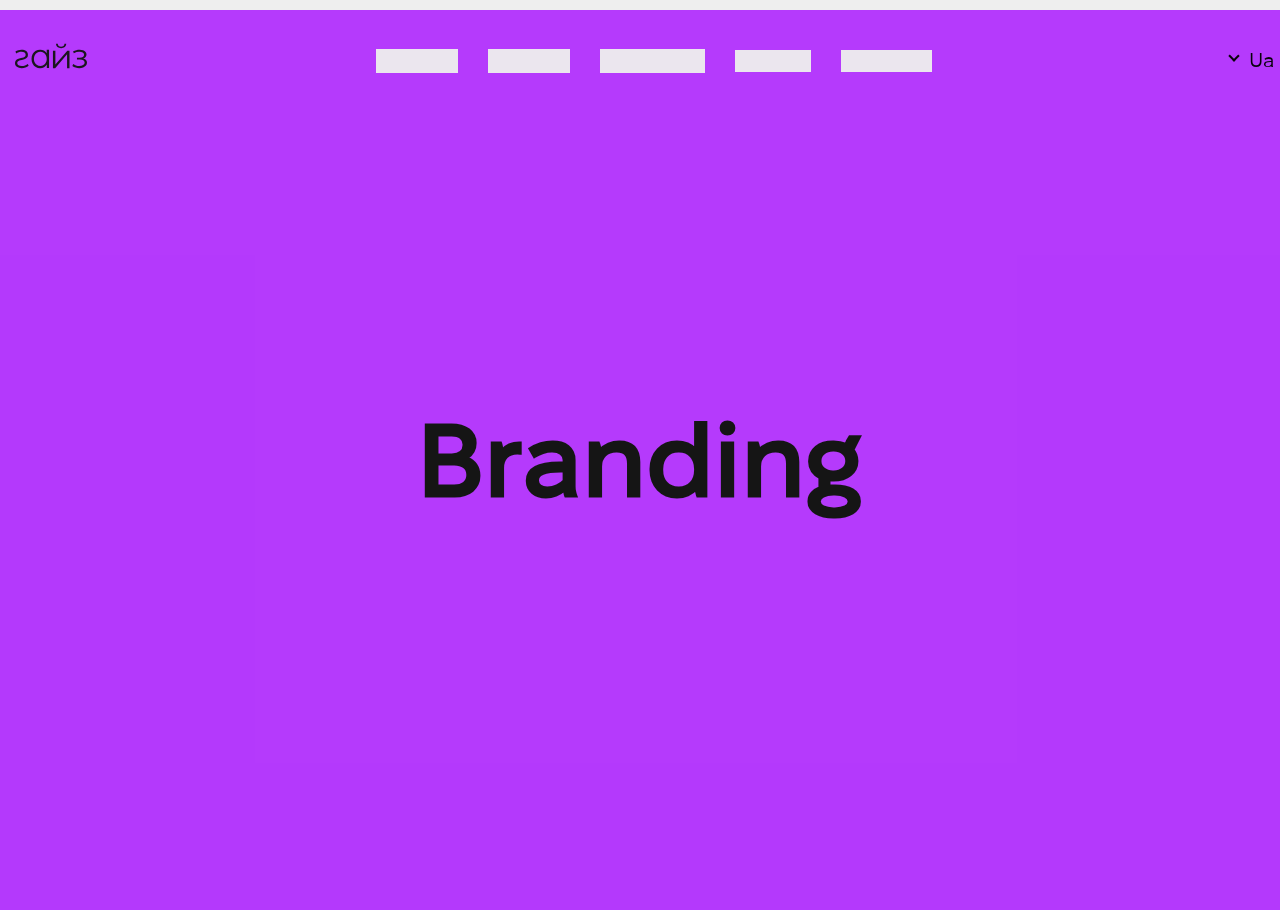
<file: products/branding.html>
<!DOCTYPE html>
<html lang="en">
<head>
    <meta charset="UTF-8">
    <meta name="viewport" content="width=device-width, initial-scale=1.0">
    <title>Branding</title>

    <!-- favicon -->
    <link rel="apple-touch-icon" sizes="180x180" href="../favicon/apple-touch-icon.png">
    <link rel="icon" type="image/png" sizes="32x32" href="../favicon/favicon-32x32.png">
    <link rel="icon" type="image/png" sizes="16x16" href="../favicon/favicon-16x16.png">
    <link rel="manifest" href="../favicon/site.webmanifest">
    <link rel="mask-icon" href="../favicon/safari-pinned-tab.svg" color="#5bbad5">
    <meta name="msapplication-TileColor" content="#da532c">
    <meta name="theme-color" content="#dadada">
    <!-- Library -->
    <link rel="stylesheet" href="../lib/css/normalize.css">
    <link rel="stylesheet" href="../lib/css/swiper-bundle.min.css">
    <link rel="stylesheet" href="../lib/css/animate.css">
    <!-- <link rel="stylesheet" href="lib/css/animate.min.css"> -->
    <!-- Custom style -->
    <link rel="stylesheet" href="../css/fonts.css">
    <link rel="stylesheet" href="../css/style.css">
    <!-- <link rel="stylesheet" href="css/style-media.css"> -->
    <link rel="stylesheet" href="../products/products.css">

</head>
<body>
    <header id="header" class="header none1">
        <h1 class="visually-hidden">Креативне агенство "Гайз"</h1>
        <div class="container">
            <div class="header__wrapper">
                <div class="header__container">
                    <a href="../index.html">
                        <svg class="header__logo image" xmlns="http://www.w3.org/2000/svg" width="72" height="26" viewBox="0 0 56 19" fill="none">
                            <path class="animated fadeInUpBig2" d="M1.44809 17.9149C0.482895 17.219 0 16.2278 0 14.9428C0 14.0861 0.217392 13.4079 0.651582 12.9077C1.08577 12.4082 1.60846 12.0424 2.22025 11.8098C2.83144 11.5778 3.64399 11.3459 4.65789 11.1139C5.47816 10.9175 6.12974 10.7389 6.61264 10.5781C7.09494 10.4173 7.49706 10.1768 7.81899 9.85518C8.14092 9.53358 8.30129 9.10522 8.30129 8.5701C8.30129 7.80301 8.01559 7.21385 7.44479 6.80328C6.87339 6.39272 6.05728 6.1871 4.99527 6.1871C4.28726 6.1871 3.57153 6.3077 2.84748 6.5489C2.12343 6.7901 1.48789 7.09786 0.940844 7.47284L0.337373 6.02696C0.98064 5.5986 1.71657 5.25064 2.54574 4.98242C3.37433 4.71486 4.19875 4.58109 5.01902 4.58109C6.56334 4.58109 7.78988 4.93366 8.69925 5.6388C9.60802 6.34395 10.063 7.34829 10.063 8.65116C10.063 9.52567 9.84144 10.2222 9.39953 10.7396C8.95703 11.2576 8.42246 11.6325 7.79463 11.8639C7.1674 12.0958 6.34654 12.3285 5.33323 12.5598C4.51296 12.7384 3.86495 12.9123 3.39037 13.0817C2.91579 13.2517 2.52139 13.4877 2.20778 13.7915C1.89416 14.0953 1.73735 14.5058 1.73735 15.0232C1.73735 15.7731 2.05097 16.3484 2.67879 16.7504C3.30602 17.1518 4.15896 17.3528 5.23701 17.3528C6.1541 17.3528 7.01891 17.2012 7.83146 16.8974C8.64341 16.5943 9.35558 16.2193 9.96737 15.7731L10.5946 17.1386C9.90262 17.6922 9.09008 18.1337 8.15695 18.4639C7.22383 18.7947 6.25032 18.9595 5.23701 18.9595C3.67606 18.9595 2.41329 18.6115 1.44809 17.9156V17.9149Z" fill="#151515"/>
                            <path class="animated fadeInUpBig3" d="M26.4865 4.68693V18.8245H24.7485V16.0295C24.2031 16.9795 23.4835 17.7052 22.589 18.2066C21.6945 18.7087 20.685 18.9595 19.5603 18.9595C18.299 18.9595 17.158 18.6552 16.1358 18.0459C15.1136 17.4366 14.3123 16.5859 13.7336 15.4924C13.1542 14.3995 12.8649 13.1539 12.8649 11.7567C12.8649 10.3596 13.1542 9.1139 13.7336 8.02105C14.3129 6.9282 15.1136 6.08144 16.1358 5.48143C17.158 4.88142 18.2997 4.58109 19.5603 4.58109C20.6504 4.58109 21.6342 4.81858 22.5123 5.29355C23.3898 5.76853 24.1094 6.46248 24.6717 7.37672V4.68892H26.4865V4.68693ZM22.2569 16.5799C23.0149 16.1228 23.6112 15.4739 24.0459 14.6311C24.4805 13.7889 24.6975 12.8304 24.6975 11.7554C24.6975 10.6804 24.4805 9.72184 24.0459 8.87971C23.6112 8.03759 23.0149 7.38796 22.2569 6.93084C21.4983 6.47373 20.651 6.2455 19.7137 6.2455C18.7765 6.2455 17.9034 6.47373 17.1454 6.93084C16.3868 7.38796 15.7911 8.03759 15.3565 8.87971C14.9218 9.72184 14.7048 10.6804 14.7048 11.7554C14.7048 12.8304 14.9218 13.7896 15.3565 14.6311C15.7911 15.4739 16.3868 16.1228 17.1454 16.5799C17.9034 17.0371 18.7595 17.2653 19.7137 17.2653C20.668 17.2653 21.4983 17.0371 22.2569 16.5799Z" fill="#151515"/>
                            <path class="animated fadeInUpBig4" d="M29.5135 5.36443H31.397V16.1681L40.7071 5.36443H42.3784V18.9595H40.495V8.15583L31.2116 18.9595H29.5142V5.36443H29.5135ZM32.988 2.5215C32.2803 1.93562 31.918 1.10863 31.9003 0.0405426H33.253C33.2706 0.712311 33.5181 1.25112 33.996 1.65571C34.4732 2.06094 35.0921 2.26323 35.8526 2.26323C36.6132 2.26323 37.236 2.06094 37.7224 1.65571C38.2087 1.25112 38.4607 0.712311 38.4783 0.0405426H39.831C39.8134 1.10926 39.4465 1.93625 38.7303 2.5215C38.0142 3.10739 37.0545 3.40002 35.8526 3.40002C34.6508 3.40002 33.695 3.10739 32.988 2.5215Z" fill="#151515"/>
                            <path class="animated fadeInUpBig5" d="M55.2202 12.679C55.74 13.2493 55.9999 13.9446 55.9999 14.7635C55.9999 15.5824 55.7312 16.3132 55.1944 16.9552C54.6577 17.5965 53.929 18.0912 53.0084 18.4385C52.0878 18.7858 51.0734 18.9595 49.9659 18.9595C48.9943 18.9595 48.0397 18.8128 47.1027 18.5188C46.1651 18.2247 45.347 17.7932 44.6486 17.2223L45.2621 15.8061C45.8756 16.2869 46.5917 16.6612 47.4098 16.9282C48.2278 17.1953 49.0547 17.3288 49.8897 17.3288C51.1338 17.3288 52.1526 17.0841 52.9448 16.5941C53.7371 16.104 54.1335 15.441 54.1335 14.603C54.1335 13.8544 53.8094 13.2717 53.1619 12.8526C52.5138 12.4343 51.6278 12.2245 50.5033 12.2245H48.202V10.8346H50.4007C51.4063 10.8346 52.2161 10.634 52.8297 10.2334C53.4432 9.83279 53.7503 9.29407 53.7503 8.61656C53.7503 7.868 53.4054 7.28061 52.7145 6.85305C52.0242 6.4255 51.125 6.21172 50.0175 6.21172C48.5683 6.21172 47.1367 6.5952 45.7221 7.36086L45.2105 5.89072C46.8126 5.01785 48.4745 4.58109 50.1962 4.58109C51.2187 4.58109 52.1431 4.73698 52.97 5.04877C53.7962 5.36055 54.4437 5.80192 54.9132 6.37156C55.382 6.94185 55.6161 7.60095 55.6161 8.3495C55.6161 9.09805 55.3813 9.69465 54.9132 10.2472C54.4444 10.7997 53.8094 11.2095 53.0084 11.4766C53.963 11.7081 54.6998 12.1094 55.2196 12.679H55.2202Z" fill="#151515"/>
                        </svg>
                    </a>
        
                    <div class="header__nav">
                        <nav class="nav">
                            <ul class="nav__list">
                                <li class="nav__link">
                                    <a href="../index.html#header">Головна</a>
                                </li>
                                <li class="nav__link2">
                                    <a href="../index.html#products">Послуги</a>
                                </li>
                                <li class="nav__link3">
                                    <a href="../index.html#portfolio">Портфоліо</a>
                                </li>
                                <li >
                                    <a class="nav__link4" href="../index.html#news">Новини</a>
                                </li>
                                <li >
                                    <a class="nav__link5" href="../index.html#contacts">Контакти</a>
                                </li>
                            </ul>
                        </nav>
                    </div>
    
                    <div class="header__nav-slogan">Ми подружимо<br>
                        ваш бізнес із клієнтами</div>
    
                    <button type="submit" class="header__nav__submit">Працювати з нами</button>
        
                    <div class="header__nav-btn">
                        <a class="nav-icon-btn">
                            <div class="nav-circle-wrapper">
                                <div class="nav-circle-item"></div>
                                <div class="nav-circle-item"></div>
                                <div class="nav-circle-item"></div>
                            </div>
                            <div class="nav-icon">
                                Меню
                            </div>
                        </a>
                    </div>
        
                    <button class="header__nav-close"></button>
                
                    <div class="header__language">
                        <div class="dropdown">
                            <a class="dropdown__button">Ua</a>
                            <ul class="dropdown__list">
                                <li class="dropdown__list-item" data-value="Ua">
                                    <a class="dropdown__list-link" href="./index.html">Ua</a>
                                </li>
                                <li class="dropdown__list-item" data-value="Ru">
                                    <a class="dropdown__list-link" href="./indexRu.html">Ru</a>
                                </li>
                                <li class="dropdown__list-item" data-value="En">
                                    <a class="dropdown__list-link" href="./indexEn.html">En</a>
                                </li>
                            </ul> 
                            <input type="text" name="select-category" value="" class="dropdown__input-hidden">   
                        </div>
                    </div>
                </div>
            </div>
        </div>
    </header>

    <main class="main bg-branding">
        <h2 class="title">Branding</h2>
    </main>


    <!-- Library scripts -->
    <script src="../lib/js/swiper-bundle.min.js" defer></script>
    <script src="../lib/js/just-validate.production.min.js" defer></script>
    <script src="../lib/js/inputmask.min.js" defer></script>    
    <script src="../lib/js/jquery-3.7.1.min.js" defer></script>
    <script src="../lib/js/transition.js" defer></script>
    <script src="../lib/js/lenis.js"></script>
    <!-- <script src="https://cdn.jsdelivr.net/gh/studio-freight/lenis@1.0.0/bundled/lenis.js"></script> -->
    <script src="../lib/js/gsap.min.js"></script>
    <script src="../lib/js/ScrollTrigger.min.js"></script>
    <script src="../lib/js/lodash.min.js"></script>
	<!-- <script src="https://cdnjs.cloudflare.com/ajax/libs/lodash.js/4.17.21/lodash.min.js"></script> -->
    <script src="../lib/js/wow.min.js"></script>
    <!-- <script>new WOW().init();</script> -->

    <!-- User scripts -->
    <script src="../js/script-slider.js" defer></script>
    <script src="../js/script.js" defer></script>
    <script src="../js/script-portfolio.js" defer></script>
    <script src="../js/script-video.js" defer></script>
    <script src="../js/script-slogan.js" defer></script>
    <script src="../js/script-products.js" defer></script>
    <script src="../js/script-clients.js" defer></script>
    <script src="../js/script-footer.js" defer></script>
    <!-- <script src="js/script-gsap.js" defer></script> -->
</body>
</html>
</file>
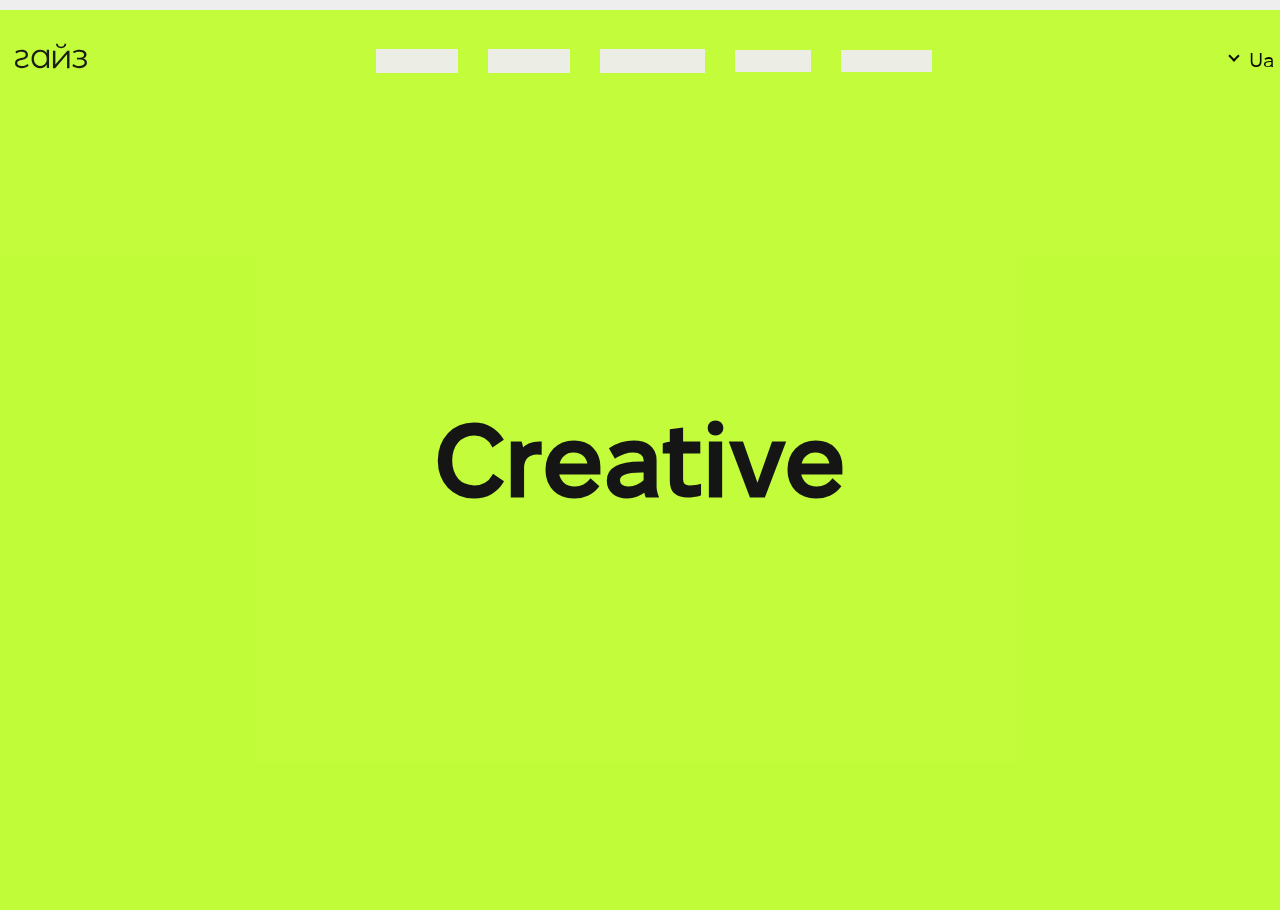
<file: products/creative.html>
<!DOCTYPE html>
<html lang="en">
<head>
    <meta charset="UTF-8">
    <meta name="viewport" content="width=device-width, initial-scale=1.0">
    <title>Creative</title>

    <!-- favicon -->
    <link rel="apple-touch-icon" sizes="180x180" href="../favicon/apple-touch-icon.png">
    <link rel="icon" type="image/png" sizes="32x32" href="../favicon/favicon-32x32.png">
    <link rel="icon" type="image/png" sizes="16x16" href="../favicon/favicon-16x16.png">
    <link rel="manifest" href="../favicon/site.webmanifest">
    <link rel="mask-icon" href="../favicon/safari-pinned-tab.svg" color="#5bbad5">
    <meta name="msapplication-TileColor" content="#da532c">
    <meta name="theme-color" content="#dadada">
    <!-- Library -->
    <link rel="stylesheet" href="../lib/css/normalize.css">
    <link rel="stylesheet" href="../lib/css/swiper-bundle.min.css">
    <link rel="stylesheet" href="../lib/css/animate.css">
    <!-- <link rel="stylesheet" href="lib/css/animate.min.css"> -->
    <!-- Custom style -->
    <link rel="stylesheet" href="../css/fonts.css">
    <link rel="stylesheet" href="../css/style.css">
    <!-- <link rel="stylesheet" href="css/style-media.css"> -->
    <link rel="stylesheet" href="../products/products.css">

</head>
<body>
    <header id="header" class="header none1">
        <h1 class="visually-hidden">Креативне агенство "Гайз"</h1>
        <div class="container">
            <div class="header__wrapper">
                <div class="header__container">
                    <a href="../index.html">
                        <svg class="header__logo image" xmlns="http://www.w3.org/2000/svg" width="72" height="26" viewBox="0 0 56 19" fill="none">
                            <path class="animated fadeInUpBig2" d="M1.44809 17.9149C0.482895 17.219 0 16.2278 0 14.9428C0 14.0861 0.217392 13.4079 0.651582 12.9077C1.08577 12.4082 1.60846 12.0424 2.22025 11.8098C2.83144 11.5778 3.64399 11.3459 4.65789 11.1139C5.47816 10.9175 6.12974 10.7389 6.61264 10.5781C7.09494 10.4173 7.49706 10.1768 7.81899 9.85518C8.14092 9.53358 8.30129 9.10522 8.30129 8.5701C8.30129 7.80301 8.01559 7.21385 7.44479 6.80328C6.87339 6.39272 6.05728 6.1871 4.99527 6.1871C4.28726 6.1871 3.57153 6.3077 2.84748 6.5489C2.12343 6.7901 1.48789 7.09786 0.940844 7.47284L0.337373 6.02696C0.98064 5.5986 1.71657 5.25064 2.54574 4.98242C3.37433 4.71486 4.19875 4.58109 5.01902 4.58109C6.56334 4.58109 7.78988 4.93366 8.69925 5.6388C9.60802 6.34395 10.063 7.34829 10.063 8.65116C10.063 9.52567 9.84144 10.2222 9.39953 10.7396C8.95703 11.2576 8.42246 11.6325 7.79463 11.8639C7.1674 12.0958 6.34654 12.3285 5.33323 12.5598C4.51296 12.7384 3.86495 12.9123 3.39037 13.0817C2.91579 13.2517 2.52139 13.4877 2.20778 13.7915C1.89416 14.0953 1.73735 14.5058 1.73735 15.0232C1.73735 15.7731 2.05097 16.3484 2.67879 16.7504C3.30602 17.1518 4.15896 17.3528 5.23701 17.3528C6.1541 17.3528 7.01891 17.2012 7.83146 16.8974C8.64341 16.5943 9.35558 16.2193 9.96737 15.7731L10.5946 17.1386C9.90262 17.6922 9.09008 18.1337 8.15695 18.4639C7.22383 18.7947 6.25032 18.9595 5.23701 18.9595C3.67606 18.9595 2.41329 18.6115 1.44809 17.9156V17.9149Z" fill="#151515"/>
                            <path class="animated fadeInUpBig3" d="M26.4865 4.68693V18.8245H24.7485V16.0295C24.2031 16.9795 23.4835 17.7052 22.589 18.2066C21.6945 18.7087 20.685 18.9595 19.5603 18.9595C18.299 18.9595 17.158 18.6552 16.1358 18.0459C15.1136 17.4366 14.3123 16.5859 13.7336 15.4924C13.1542 14.3995 12.8649 13.1539 12.8649 11.7567C12.8649 10.3596 13.1542 9.1139 13.7336 8.02105C14.3129 6.9282 15.1136 6.08144 16.1358 5.48143C17.158 4.88142 18.2997 4.58109 19.5603 4.58109C20.6504 4.58109 21.6342 4.81858 22.5123 5.29355C23.3898 5.76853 24.1094 6.46248 24.6717 7.37672V4.68892H26.4865V4.68693ZM22.2569 16.5799C23.0149 16.1228 23.6112 15.4739 24.0459 14.6311C24.4805 13.7889 24.6975 12.8304 24.6975 11.7554C24.6975 10.6804 24.4805 9.72184 24.0459 8.87971C23.6112 8.03759 23.0149 7.38796 22.2569 6.93084C21.4983 6.47373 20.651 6.2455 19.7137 6.2455C18.7765 6.2455 17.9034 6.47373 17.1454 6.93084C16.3868 7.38796 15.7911 8.03759 15.3565 8.87971C14.9218 9.72184 14.7048 10.6804 14.7048 11.7554C14.7048 12.8304 14.9218 13.7896 15.3565 14.6311C15.7911 15.4739 16.3868 16.1228 17.1454 16.5799C17.9034 17.0371 18.7595 17.2653 19.7137 17.2653C20.668 17.2653 21.4983 17.0371 22.2569 16.5799Z" fill="#151515"/>
                            <path class="animated fadeInUpBig4" d="M29.5135 5.36443H31.397V16.1681L40.7071 5.36443H42.3784V18.9595H40.495V8.15583L31.2116 18.9595H29.5142V5.36443H29.5135ZM32.988 2.5215C32.2803 1.93562 31.918 1.10863 31.9003 0.0405426H33.253C33.2706 0.712311 33.5181 1.25112 33.996 1.65571C34.4732 2.06094 35.0921 2.26323 35.8526 2.26323C36.6132 2.26323 37.236 2.06094 37.7224 1.65571C38.2087 1.25112 38.4607 0.712311 38.4783 0.0405426H39.831C39.8134 1.10926 39.4465 1.93625 38.7303 2.5215C38.0142 3.10739 37.0545 3.40002 35.8526 3.40002C34.6508 3.40002 33.695 3.10739 32.988 2.5215Z" fill="#151515"/>
                            <path class="animated fadeInUpBig5" d="M55.2202 12.679C55.74 13.2493 55.9999 13.9446 55.9999 14.7635C55.9999 15.5824 55.7312 16.3132 55.1944 16.9552C54.6577 17.5965 53.929 18.0912 53.0084 18.4385C52.0878 18.7858 51.0734 18.9595 49.9659 18.9595C48.9943 18.9595 48.0397 18.8128 47.1027 18.5188C46.1651 18.2247 45.347 17.7932 44.6486 17.2223L45.2621 15.8061C45.8756 16.2869 46.5917 16.6612 47.4098 16.9282C48.2278 17.1953 49.0547 17.3288 49.8897 17.3288C51.1338 17.3288 52.1526 17.0841 52.9448 16.5941C53.7371 16.104 54.1335 15.441 54.1335 14.603C54.1335 13.8544 53.8094 13.2717 53.1619 12.8526C52.5138 12.4343 51.6278 12.2245 50.5033 12.2245H48.202V10.8346H50.4007C51.4063 10.8346 52.2161 10.634 52.8297 10.2334C53.4432 9.83279 53.7503 9.29407 53.7503 8.61656C53.7503 7.868 53.4054 7.28061 52.7145 6.85305C52.0242 6.4255 51.125 6.21172 50.0175 6.21172C48.5683 6.21172 47.1367 6.5952 45.7221 7.36086L45.2105 5.89072C46.8126 5.01785 48.4745 4.58109 50.1962 4.58109C51.2187 4.58109 52.1431 4.73698 52.97 5.04877C53.7962 5.36055 54.4437 5.80192 54.9132 6.37156C55.382 6.94185 55.6161 7.60095 55.6161 8.3495C55.6161 9.09805 55.3813 9.69465 54.9132 10.2472C54.4444 10.7997 53.8094 11.2095 53.0084 11.4766C53.963 11.7081 54.6998 12.1094 55.2196 12.679H55.2202Z" fill="#151515"/>
                        </svg>
                    </a>
        
                    <div class="header__nav">
                        <nav class="nav">
                            <ul class="nav__list">
                                <li class="nav__link">
                                    <a href="../index.html#header">Головна</a>
                                </li>
                                <li class="nav__link2">
                                    <a href="../index.html#products">Послуги</a>
                                </li>
                                <li class="nav__link3">
                                    <a href="../index.html#portfolio">Портфоліо</a>
                                </li>
                                <li >
                                    <a class="nav__link4" href="../index.html#news">Новини</a>
                                </li>
                                <li >
                                    <a class="nav__link5" href="../index.html#contacts">Контакти</a>
                                </li>
                            </ul>
                        </nav>
                    </div>
    
                    <div class="header__nav-slogan">Ми подружимо<br>
                        ваш бізнес із клієнтами</div>
    
                    <button type="submit" class="header__nav__submit">Працювати з нами</button>
        
                    <div class="header__nav-btn">
                        <a class="nav-icon-btn">
                            <div class="nav-circle-wrapper">
                                <div class="nav-circle-item"></div>
                                <div class="nav-circle-item"></div>
                                <div class="nav-circle-item"></div>
                            </div>
                            <div class="nav-icon">
                                Меню
                            </div>
                        </a>
                    </div>
        
                    <button class="header__nav-close"></button>
                
                    <div class="header__language">
                        <div class="dropdown">
                            <a class="dropdown__button">Ua</a>
                            <ul class="dropdown__list">
                                <li class="dropdown__list-item" data-value="Ua">
                                    <a class="dropdown__list-link" href="./index.html">Ua</a>
                                </li>
                                <li class="dropdown__list-item" data-value="Ru">
                                    <a class="dropdown__list-link" href="./indexRu.html">Ru</a>
                                </li>
                                <li class="dropdown__list-item" data-value="En">
                                    <a class="dropdown__list-link" href="./indexEn.html">En</a>
                                </li>
                            </ul> 
                            <input type="text" name="select-category" value="" class="dropdown__input-hidden">   
                        </div>
                    </div>
                </div>
            </div>
        </div>
    </header>

    <main class="main bg-creative">
        <h2 class="title">Creative</h2>
    </main>


    <!-- Library scripts -->
    <script src="../lib/js/swiper-bundle.min.js" defer></script>
    <script src="../lib/js/just-validate.production.min.js" defer></script>
    <script src="../lib/js/inputmask.min.js" defer></script>    
    <script src="../lib/js/jquery-3.7.1.min.js" defer></script>
    <script src="../lib/js/transition.js" defer></script>
    <script src="../lib/js/lenis.js"></script>
    <!-- <script src="https://cdn.jsdelivr.net/gh/studio-freight/lenis@1.0.0/bundled/lenis.js"></script> -->
    <script src="../lib/js/gsap.min.js"></script>
    <script src="../lib/js/ScrollTrigger.min.js"></script>
    <script src="../lib/js/lodash.min.js"></script>
	<!-- <script src="https://cdnjs.cloudflare.com/ajax/libs/lodash.js/4.17.21/lodash.min.js"></script> -->
    <script src="../lib/js/wow.min.js"></script>
    <!-- <script>new WOW().init();</script> -->

    <!-- User scripts -->
    <script src="../js/script-slider.js" defer></script>
    <script src="../js/script.js" defer></script>
    <script src="../js/script-portfolio.js" defer></script>
    <script src="../js/script-video.js" defer></script>
    <script src="../js/script-slogan.js" defer></script>
    <script src="../js/script-products.js" defer></script>
    <script src="../js/script-clients.js" defer></script>
    <script src="../js/script-footer.js" defer></script>
    <!-- <script src="js/script-gsap.js" defer></script> -->
</body>
</html>
</file>
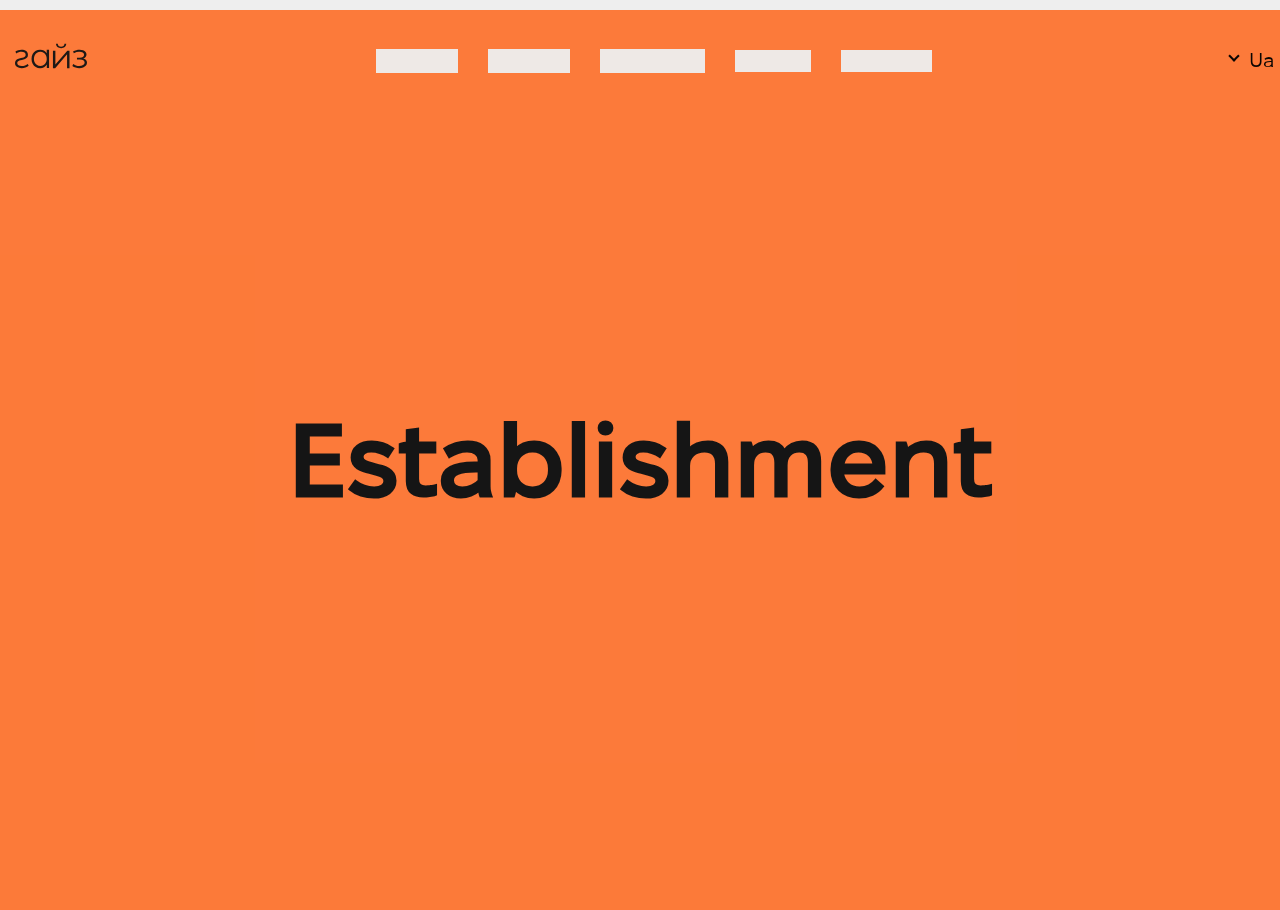
<file: products/establishment.html>
<!DOCTYPE html>
<html lang="en">
<head>
    <meta charset="UTF-8">
    <meta name="viewport" content="width=device-width, initial-scale=1.0">
    <title>Establishment</title>

    <!-- favicon -->
    <link rel="apple-touch-icon" sizes="180x180" href="../favicon/apple-touch-icon.png">
    <link rel="icon" type="image/png" sizes="32x32" href="../favicon/favicon-32x32.png">
    <link rel="icon" type="image/png" sizes="16x16" href="../favicon/favicon-16x16.png">
    <link rel="manifest" href="../favicon/site.webmanifest">
    <link rel="mask-icon" href="../favicon/safari-pinned-tab.svg" color="#5bbad5">
    <meta name="msapplication-TileColor" content="#da532c">
    <meta name="theme-color" content="#dadada">
    <!-- Library -->
    <link rel="stylesheet" href="../lib/css/normalize.css">
    <link rel="stylesheet" href="../lib/css/swiper-bundle.min.css">
    <link rel="stylesheet" href="../lib/css/animate.css">
    <!-- <link rel="stylesheet" href="lib/css/animate.min.css"> -->
    <!-- Custom style -->
    <link rel="stylesheet" href="../css/fonts.css">
    <link rel="stylesheet" href="../css/style.css">
    <!-- <link rel="stylesheet" href="css/style-media.css"> -->
    <link rel="stylesheet" href="../products/products.css">

</head>
<body>
    <header id="header" class="header none1">
        <h1 class="visually-hidden">Креативне агенство "Гайз"</h1>
        <div class="container">
            <div class="header__wrapper">
                <div class="header__container">
                    <a href="../index.html">
                        <svg class="header__logo image" xmlns="http://www.w3.org/2000/svg" width="72" height="26" viewBox="0 0 56 19" fill="none">
                            <path class="animated fadeInUpBig2" d="M1.44809 17.9149C0.482895 17.219 0 16.2278 0 14.9428C0 14.0861 0.217392 13.4079 0.651582 12.9077C1.08577 12.4082 1.60846 12.0424 2.22025 11.8098C2.83144 11.5778 3.64399 11.3459 4.65789 11.1139C5.47816 10.9175 6.12974 10.7389 6.61264 10.5781C7.09494 10.4173 7.49706 10.1768 7.81899 9.85518C8.14092 9.53358 8.30129 9.10522 8.30129 8.5701C8.30129 7.80301 8.01559 7.21385 7.44479 6.80328C6.87339 6.39272 6.05728 6.1871 4.99527 6.1871C4.28726 6.1871 3.57153 6.3077 2.84748 6.5489C2.12343 6.7901 1.48789 7.09786 0.940844 7.47284L0.337373 6.02696C0.98064 5.5986 1.71657 5.25064 2.54574 4.98242C3.37433 4.71486 4.19875 4.58109 5.01902 4.58109C6.56334 4.58109 7.78988 4.93366 8.69925 5.6388C9.60802 6.34395 10.063 7.34829 10.063 8.65116C10.063 9.52567 9.84144 10.2222 9.39953 10.7396C8.95703 11.2576 8.42246 11.6325 7.79463 11.8639C7.1674 12.0958 6.34654 12.3285 5.33323 12.5598C4.51296 12.7384 3.86495 12.9123 3.39037 13.0817C2.91579 13.2517 2.52139 13.4877 2.20778 13.7915C1.89416 14.0953 1.73735 14.5058 1.73735 15.0232C1.73735 15.7731 2.05097 16.3484 2.67879 16.7504C3.30602 17.1518 4.15896 17.3528 5.23701 17.3528C6.1541 17.3528 7.01891 17.2012 7.83146 16.8974C8.64341 16.5943 9.35558 16.2193 9.96737 15.7731L10.5946 17.1386C9.90262 17.6922 9.09008 18.1337 8.15695 18.4639C7.22383 18.7947 6.25032 18.9595 5.23701 18.9595C3.67606 18.9595 2.41329 18.6115 1.44809 17.9156V17.9149Z" fill="#151515"/>
                            <path class="animated fadeInUpBig3" d="M26.4865 4.68693V18.8245H24.7485V16.0295C24.2031 16.9795 23.4835 17.7052 22.589 18.2066C21.6945 18.7087 20.685 18.9595 19.5603 18.9595C18.299 18.9595 17.158 18.6552 16.1358 18.0459C15.1136 17.4366 14.3123 16.5859 13.7336 15.4924C13.1542 14.3995 12.8649 13.1539 12.8649 11.7567C12.8649 10.3596 13.1542 9.1139 13.7336 8.02105C14.3129 6.9282 15.1136 6.08144 16.1358 5.48143C17.158 4.88142 18.2997 4.58109 19.5603 4.58109C20.6504 4.58109 21.6342 4.81858 22.5123 5.29355C23.3898 5.76853 24.1094 6.46248 24.6717 7.37672V4.68892H26.4865V4.68693ZM22.2569 16.5799C23.0149 16.1228 23.6112 15.4739 24.0459 14.6311C24.4805 13.7889 24.6975 12.8304 24.6975 11.7554C24.6975 10.6804 24.4805 9.72184 24.0459 8.87971C23.6112 8.03759 23.0149 7.38796 22.2569 6.93084C21.4983 6.47373 20.651 6.2455 19.7137 6.2455C18.7765 6.2455 17.9034 6.47373 17.1454 6.93084C16.3868 7.38796 15.7911 8.03759 15.3565 8.87971C14.9218 9.72184 14.7048 10.6804 14.7048 11.7554C14.7048 12.8304 14.9218 13.7896 15.3565 14.6311C15.7911 15.4739 16.3868 16.1228 17.1454 16.5799C17.9034 17.0371 18.7595 17.2653 19.7137 17.2653C20.668 17.2653 21.4983 17.0371 22.2569 16.5799Z" fill="#151515"/>
                            <path class="animated fadeInUpBig4" d="M29.5135 5.36443H31.397V16.1681L40.7071 5.36443H42.3784V18.9595H40.495V8.15583L31.2116 18.9595H29.5142V5.36443H29.5135ZM32.988 2.5215C32.2803 1.93562 31.918 1.10863 31.9003 0.0405426H33.253C33.2706 0.712311 33.5181 1.25112 33.996 1.65571C34.4732 2.06094 35.0921 2.26323 35.8526 2.26323C36.6132 2.26323 37.236 2.06094 37.7224 1.65571C38.2087 1.25112 38.4607 0.712311 38.4783 0.0405426H39.831C39.8134 1.10926 39.4465 1.93625 38.7303 2.5215C38.0142 3.10739 37.0545 3.40002 35.8526 3.40002C34.6508 3.40002 33.695 3.10739 32.988 2.5215Z" fill="#151515"/>
                            <path class="animated fadeInUpBig5" d="M55.2202 12.679C55.74 13.2493 55.9999 13.9446 55.9999 14.7635C55.9999 15.5824 55.7312 16.3132 55.1944 16.9552C54.6577 17.5965 53.929 18.0912 53.0084 18.4385C52.0878 18.7858 51.0734 18.9595 49.9659 18.9595C48.9943 18.9595 48.0397 18.8128 47.1027 18.5188C46.1651 18.2247 45.347 17.7932 44.6486 17.2223L45.2621 15.8061C45.8756 16.2869 46.5917 16.6612 47.4098 16.9282C48.2278 17.1953 49.0547 17.3288 49.8897 17.3288C51.1338 17.3288 52.1526 17.0841 52.9448 16.5941C53.7371 16.104 54.1335 15.441 54.1335 14.603C54.1335 13.8544 53.8094 13.2717 53.1619 12.8526C52.5138 12.4343 51.6278 12.2245 50.5033 12.2245H48.202V10.8346H50.4007C51.4063 10.8346 52.2161 10.634 52.8297 10.2334C53.4432 9.83279 53.7503 9.29407 53.7503 8.61656C53.7503 7.868 53.4054 7.28061 52.7145 6.85305C52.0242 6.4255 51.125 6.21172 50.0175 6.21172C48.5683 6.21172 47.1367 6.5952 45.7221 7.36086L45.2105 5.89072C46.8126 5.01785 48.4745 4.58109 50.1962 4.58109C51.2187 4.58109 52.1431 4.73698 52.97 5.04877C53.7962 5.36055 54.4437 5.80192 54.9132 6.37156C55.382 6.94185 55.6161 7.60095 55.6161 8.3495C55.6161 9.09805 55.3813 9.69465 54.9132 10.2472C54.4444 10.7997 53.8094 11.2095 53.0084 11.4766C53.963 11.7081 54.6998 12.1094 55.2196 12.679H55.2202Z" fill="#151515"/>
                        </svg>
                    </a>
        
                    <div class="header__nav">
                        <nav class="nav">
                            <ul class="nav__list">
                                <li class="nav__link">
                                    <a href="../index.html#header">Головна</a>
                                </li>
                                <li class="nav__link2">
                                    <a href="../index.html#products">Послуги</a>
                                </li>
                                <li class="nav__link3">
                                    <a href="../index.html#portfolio">Портфоліо</a>
                                </li>
                                <li >
                                    <a class="nav__link4" href="../index.html#news">Новини</a>
                                </li>
                                <li >
                                    <a class="nav__link5" href="../index.html#contacts">Контакти</a>
                                </li>
                            </ul>
                        </nav>
                    </div>
    
                    <div class="header__nav-slogan">Ми подружимо<br>
                        ваш бізнес із клієнтами</div>
    
                    <button type="submit" class="header__nav__submit">Працювати з нами</button>
        
                    <div class="header__nav-btn">
                        <a class="nav-icon-btn">
                            <div class="nav-circle-wrapper">
                                <div class="nav-circle-item"></div>
                                <div class="nav-circle-item"></div>
                                <div class="nav-circle-item"></div>
                            </div>
                            <div class="nav-icon">
                                Меню
                            </div>
                        </a>
                    </div>
        
                    <button class="header__nav-close"></button>
                
                    <div class="header__language">
                        <div class="dropdown">
                            <a class="dropdown__button">Ua</a>
                            <ul class="dropdown__list">
                                <li class="dropdown__list-item" data-value="Ua">
                                    <a class="dropdown__list-link" href="./index.html">Ua</a>
                                </li>
                                <li class="dropdown__list-item" data-value="Ru">
                                    <a class="dropdown__list-link" href="./indexRu.html">Ru</a>
                                </li>
                                <li class="dropdown__list-item" data-value="En">
                                    <a class="dropdown__list-link" href="./indexEn.html">En</a>
                                </li>
                            </ul> 
                            <input type="text" name="select-category" value="" class="dropdown__input-hidden">   
                        </div>
                    </div>
                </div>
            </div>
        </div>
    </header>

    <main class="main bg-establishment">
        <h2 class="title">Establishment</h2>
    </main>


    <!-- Library scripts -->
    <script src="../lib/js/swiper-bundle.min.js" defer></script>
    <script src="../lib/js/just-validate.production.min.js" defer></script>
    <script src="../lib/js/inputmask.min.js" defer></script>    
    <script src="../lib/js/jquery-3.7.1.min.js" defer></script>
    <script src="../lib/js/transition.js" defer></script>
    <script src="../lib/js/lenis.js"></script>
    <!-- <script src="https://cdn.jsdelivr.net/gh/studio-freight/lenis@1.0.0/bundled/lenis.js"></script> -->
    <script src="../lib/js/gsap.min.js"></script>
    <script src="../lib/js/ScrollTrigger.min.js"></script>
    <script src="../lib/js/lodash.min.js"></script>
	<!-- <script src="https://cdnjs.cloudflare.com/ajax/libs/lodash.js/4.17.21/lodash.min.js"></script> -->
    <script src="../lib/js/wow.min.js"></script>
    <!-- <script>new WOW().init();</script> -->

    <!-- User scripts -->
    <script src="../js/script-slider.js" defer></script>
    <script src="../js/script.js" defer></script>
    <script src="../js/script-portfolio.js" defer></script>
    <script src="../js/script-video.js" defer></script>
    <script src="../js/script-slogan.js" defer></script>
    <script src="../js/script-products.js" defer></script>
    <script src="../js/script-clients.js" defer></script>
    <script src="../js/script-footer.js" defer></script>
    <!-- <script src="js/script-gsap.js" defer></script> -->
</body>
</html>
</file>
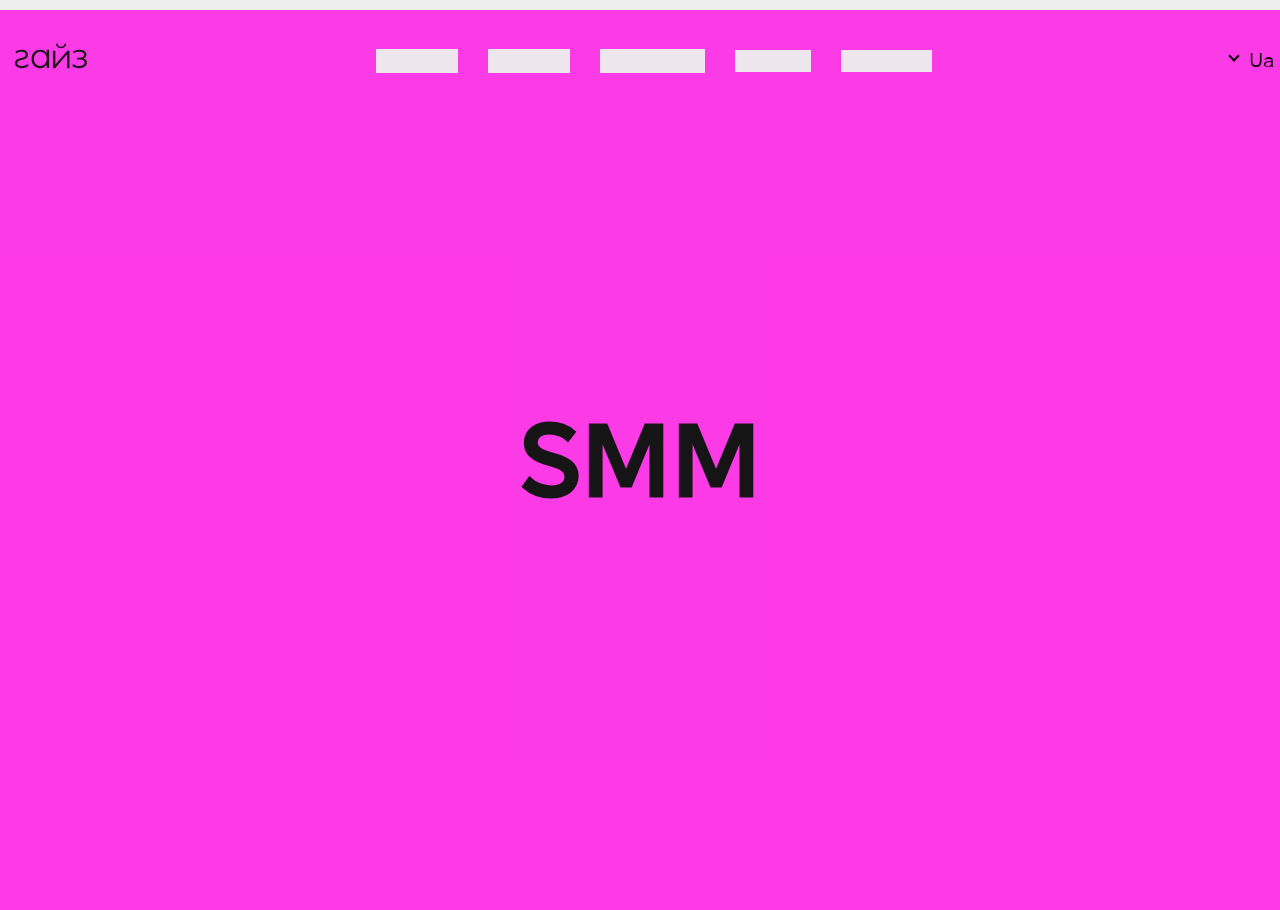
<file: products/smm.html>
<!DOCTYPE html>
<html lang="en">
<head>
    <meta charset="UTF-8">
    <meta name="viewport" content="width=device-width, initial-scale=1.0">
    <title>SMM</title>

    <!-- favicon -->
    <link rel="apple-touch-icon" sizes="180x180" href="../favicon/apple-touch-icon.png">
    <link rel="icon" type="image/png" sizes="32x32" href="../favicon/favicon-32x32.png">
    <link rel="icon" type="image/png" sizes="16x16" href="../favicon/favicon-16x16.png">
    <link rel="manifest" href="../favicon/site.webmanifest">
    <link rel="mask-icon" href="../favicon/safari-pinned-tab.svg" color="#5bbad5">
    <meta name="msapplication-TileColor" content="#da532c">
    <meta name="theme-color" content="#dadada">
    <!-- Library -->
    <link rel="stylesheet" href="../lib/css/normalize.css">
    <link rel="stylesheet" href="../lib/css/swiper-bundle.min.css">
    <link rel="stylesheet" href="../lib/css/animate.css">
    <!-- <link rel="stylesheet" href="lib/css/animate.min.css"> -->
    <!-- Custom style -->
    <link rel="stylesheet" href="../css/fonts.css">
    <link rel="stylesheet" href="../css/style.css">
    <!-- <link rel="stylesheet" href="css/style-media.css"> -->
    <link rel="stylesheet" href="../products/products.css">

</head>
<body>
    <header id="header" class="header none1">
        <h1 class="visually-hidden">Креативне агенство "Гайз"</h1>
        <div class="container">
            <div class="header__wrapper">
                <div class="header__container">
                    <a href="../index.html">
                        <svg class="header__logo image" xmlns="http://www.w3.org/2000/svg" width="72" height="26" viewBox="0 0 56 19" fill="none">
                            <path class="animated fadeInUpBig2" d="M1.44809 17.9149C0.482895 17.219 0 16.2278 0 14.9428C0 14.0861 0.217392 13.4079 0.651582 12.9077C1.08577 12.4082 1.60846 12.0424 2.22025 11.8098C2.83144 11.5778 3.64399 11.3459 4.65789 11.1139C5.47816 10.9175 6.12974 10.7389 6.61264 10.5781C7.09494 10.4173 7.49706 10.1768 7.81899 9.85518C8.14092 9.53358 8.30129 9.10522 8.30129 8.5701C8.30129 7.80301 8.01559 7.21385 7.44479 6.80328C6.87339 6.39272 6.05728 6.1871 4.99527 6.1871C4.28726 6.1871 3.57153 6.3077 2.84748 6.5489C2.12343 6.7901 1.48789 7.09786 0.940844 7.47284L0.337373 6.02696C0.98064 5.5986 1.71657 5.25064 2.54574 4.98242C3.37433 4.71486 4.19875 4.58109 5.01902 4.58109C6.56334 4.58109 7.78988 4.93366 8.69925 5.6388C9.60802 6.34395 10.063 7.34829 10.063 8.65116C10.063 9.52567 9.84144 10.2222 9.39953 10.7396C8.95703 11.2576 8.42246 11.6325 7.79463 11.8639C7.1674 12.0958 6.34654 12.3285 5.33323 12.5598C4.51296 12.7384 3.86495 12.9123 3.39037 13.0817C2.91579 13.2517 2.52139 13.4877 2.20778 13.7915C1.89416 14.0953 1.73735 14.5058 1.73735 15.0232C1.73735 15.7731 2.05097 16.3484 2.67879 16.7504C3.30602 17.1518 4.15896 17.3528 5.23701 17.3528C6.1541 17.3528 7.01891 17.2012 7.83146 16.8974C8.64341 16.5943 9.35558 16.2193 9.96737 15.7731L10.5946 17.1386C9.90262 17.6922 9.09008 18.1337 8.15695 18.4639C7.22383 18.7947 6.25032 18.9595 5.23701 18.9595C3.67606 18.9595 2.41329 18.6115 1.44809 17.9156V17.9149Z" fill="#151515"/>
                            <path class="animated fadeInUpBig3" d="M26.4865 4.68693V18.8245H24.7485V16.0295C24.2031 16.9795 23.4835 17.7052 22.589 18.2066C21.6945 18.7087 20.685 18.9595 19.5603 18.9595C18.299 18.9595 17.158 18.6552 16.1358 18.0459C15.1136 17.4366 14.3123 16.5859 13.7336 15.4924C13.1542 14.3995 12.8649 13.1539 12.8649 11.7567C12.8649 10.3596 13.1542 9.1139 13.7336 8.02105C14.3129 6.9282 15.1136 6.08144 16.1358 5.48143C17.158 4.88142 18.2997 4.58109 19.5603 4.58109C20.6504 4.58109 21.6342 4.81858 22.5123 5.29355C23.3898 5.76853 24.1094 6.46248 24.6717 7.37672V4.68892H26.4865V4.68693ZM22.2569 16.5799C23.0149 16.1228 23.6112 15.4739 24.0459 14.6311C24.4805 13.7889 24.6975 12.8304 24.6975 11.7554C24.6975 10.6804 24.4805 9.72184 24.0459 8.87971C23.6112 8.03759 23.0149 7.38796 22.2569 6.93084C21.4983 6.47373 20.651 6.2455 19.7137 6.2455C18.7765 6.2455 17.9034 6.47373 17.1454 6.93084C16.3868 7.38796 15.7911 8.03759 15.3565 8.87971C14.9218 9.72184 14.7048 10.6804 14.7048 11.7554C14.7048 12.8304 14.9218 13.7896 15.3565 14.6311C15.7911 15.4739 16.3868 16.1228 17.1454 16.5799C17.9034 17.0371 18.7595 17.2653 19.7137 17.2653C20.668 17.2653 21.4983 17.0371 22.2569 16.5799Z" fill="#151515"/>
                            <path class="animated fadeInUpBig4" d="M29.5135 5.36443H31.397V16.1681L40.7071 5.36443H42.3784V18.9595H40.495V8.15583L31.2116 18.9595H29.5142V5.36443H29.5135ZM32.988 2.5215C32.2803 1.93562 31.918 1.10863 31.9003 0.0405426H33.253C33.2706 0.712311 33.5181 1.25112 33.996 1.65571C34.4732 2.06094 35.0921 2.26323 35.8526 2.26323C36.6132 2.26323 37.236 2.06094 37.7224 1.65571C38.2087 1.25112 38.4607 0.712311 38.4783 0.0405426H39.831C39.8134 1.10926 39.4465 1.93625 38.7303 2.5215C38.0142 3.10739 37.0545 3.40002 35.8526 3.40002C34.6508 3.40002 33.695 3.10739 32.988 2.5215Z" fill="#151515"/>
                            <path class="animated fadeInUpBig5" d="M55.2202 12.679C55.74 13.2493 55.9999 13.9446 55.9999 14.7635C55.9999 15.5824 55.7312 16.3132 55.1944 16.9552C54.6577 17.5965 53.929 18.0912 53.0084 18.4385C52.0878 18.7858 51.0734 18.9595 49.9659 18.9595C48.9943 18.9595 48.0397 18.8128 47.1027 18.5188C46.1651 18.2247 45.347 17.7932 44.6486 17.2223L45.2621 15.8061C45.8756 16.2869 46.5917 16.6612 47.4098 16.9282C48.2278 17.1953 49.0547 17.3288 49.8897 17.3288C51.1338 17.3288 52.1526 17.0841 52.9448 16.5941C53.7371 16.104 54.1335 15.441 54.1335 14.603C54.1335 13.8544 53.8094 13.2717 53.1619 12.8526C52.5138 12.4343 51.6278 12.2245 50.5033 12.2245H48.202V10.8346H50.4007C51.4063 10.8346 52.2161 10.634 52.8297 10.2334C53.4432 9.83279 53.7503 9.29407 53.7503 8.61656C53.7503 7.868 53.4054 7.28061 52.7145 6.85305C52.0242 6.4255 51.125 6.21172 50.0175 6.21172C48.5683 6.21172 47.1367 6.5952 45.7221 7.36086L45.2105 5.89072C46.8126 5.01785 48.4745 4.58109 50.1962 4.58109C51.2187 4.58109 52.1431 4.73698 52.97 5.04877C53.7962 5.36055 54.4437 5.80192 54.9132 6.37156C55.382 6.94185 55.6161 7.60095 55.6161 8.3495C55.6161 9.09805 55.3813 9.69465 54.9132 10.2472C54.4444 10.7997 53.8094 11.2095 53.0084 11.4766C53.963 11.7081 54.6998 12.1094 55.2196 12.679H55.2202Z" fill="#151515"/>
                        </svg>
                    </a>
        
                    <div class="header__nav">
                        <nav class="nav">
                            <ul class="nav__list">
                                <li class="nav__link">
                                    <a href="../index.html#header">Головна</a>
                                </li>
                                <li class="nav__link2">
                                    <a href="../index.html#products">Послуги</a>
                                </li>
                                <li class="nav__link3">
                                    <a href="../index.html#portfolio">Портфоліо</a>
                                </li>
                                <li >
                                    <a class="nav__link4" href="../index.html#news">Новини</a>
                                </li>
                                <li >
                                    <a class="nav__link5" href="../index.html#contacts">Контакти</a>
                                </li>
                            </ul>
                        </nav>
                    </div>
    
                    <div class="header__nav-slogan">Ми подружимо<br>
                        ваш бізнес із клієнтами</div>
    
                    <button type="submit" class="header__nav__submit">Працювати з нами</button>
        
                    <div class="header__nav-btn">
                        <a class="nav-icon-btn">
                            <div class="nav-circle-wrapper">
                                <div class="nav-circle-item"></div>
                                <div class="nav-circle-item"></div>
                                <div class="nav-circle-item"></div>
                            </div>
                            <div class="nav-icon">
                                Меню
                            </div>
                        </a>
                    </div>
        
                    <button class="header__nav-close"></button>
                
                    <div class="header__language">
                        <div class="dropdown">
                            <a class="dropdown__button">Ua</a>
                            <ul class="dropdown__list">
                                <li class="dropdown__list-item" data-value="Ua">
                                    <a class="dropdown__list-link" href="./index.html">Ua</a>
                                </li>
                                <li class="dropdown__list-item" data-value="Ru">
                                    <a class="dropdown__list-link" href="./indexRu.html">Ru</a>
                                </li>
                                <li class="dropdown__list-item" data-value="En">
                                    <a class="dropdown__list-link" href="./indexEn.html">En</a>
                                </li>
                            </ul> 
                            <input type="text" name="select-category" value="" class="dropdown__input-hidden">   
                        </div>
                    </div>
                </div>
            </div>
        </div>
    </header>

    <main class="main bg-smm">
        <h2 class="title">SMM</h2>
    </main>


    <!-- Library scripts -->
    <script src="../lib/js/swiper-bundle.min.js" defer></script>
    <script src="../lib/js/just-validate.production.min.js" defer></script>
    <script src="../lib/js/inputmask.min.js" defer></script>    
    <script src="../lib/js/jquery-3.7.1.min.js" defer></script>
    <script src="../lib/js/transition.js" defer></script>
    <script src="../lib/js/lenis.js"></script>
    <!-- <script src="https://cdn.jsdelivr.net/gh/studio-freight/lenis@1.0.0/bundled/lenis.js"></script> -->
    <script src="../lib/js/gsap.min.js"></script>
    <script src="../lib/js/ScrollTrigger.min.js"></script>
    <script src="../lib/js/lodash.min.js"></script>
	<!-- <script src="https://cdnjs.cloudflare.com/ajax/libs/lodash.js/4.17.21/lodash.min.js"></script> -->
    <script src="../lib/js/wow.min.js"></script>
    <!-- <script>new WOW().init();</script> -->

    <!-- User scripts -->
    <script src="../js/script-slider.js" defer></script>
    <script src="../js/script.js" defer></script>
    <script src="../js/script-portfolio.js" defer></script>
    <script src="../js/script-video.js" defer></script>
    <script src="../js/script-slogan.js" defer></script>
    <script src="../js/script-products.js" defer></script>
    <script src="../js/script-clients.js" defer></script>
    <script src="../js/script-footer.js" defer></script>
    <!-- <script src="js/script-gsap.js" defer></script> -->
</body>
</html>
</file>
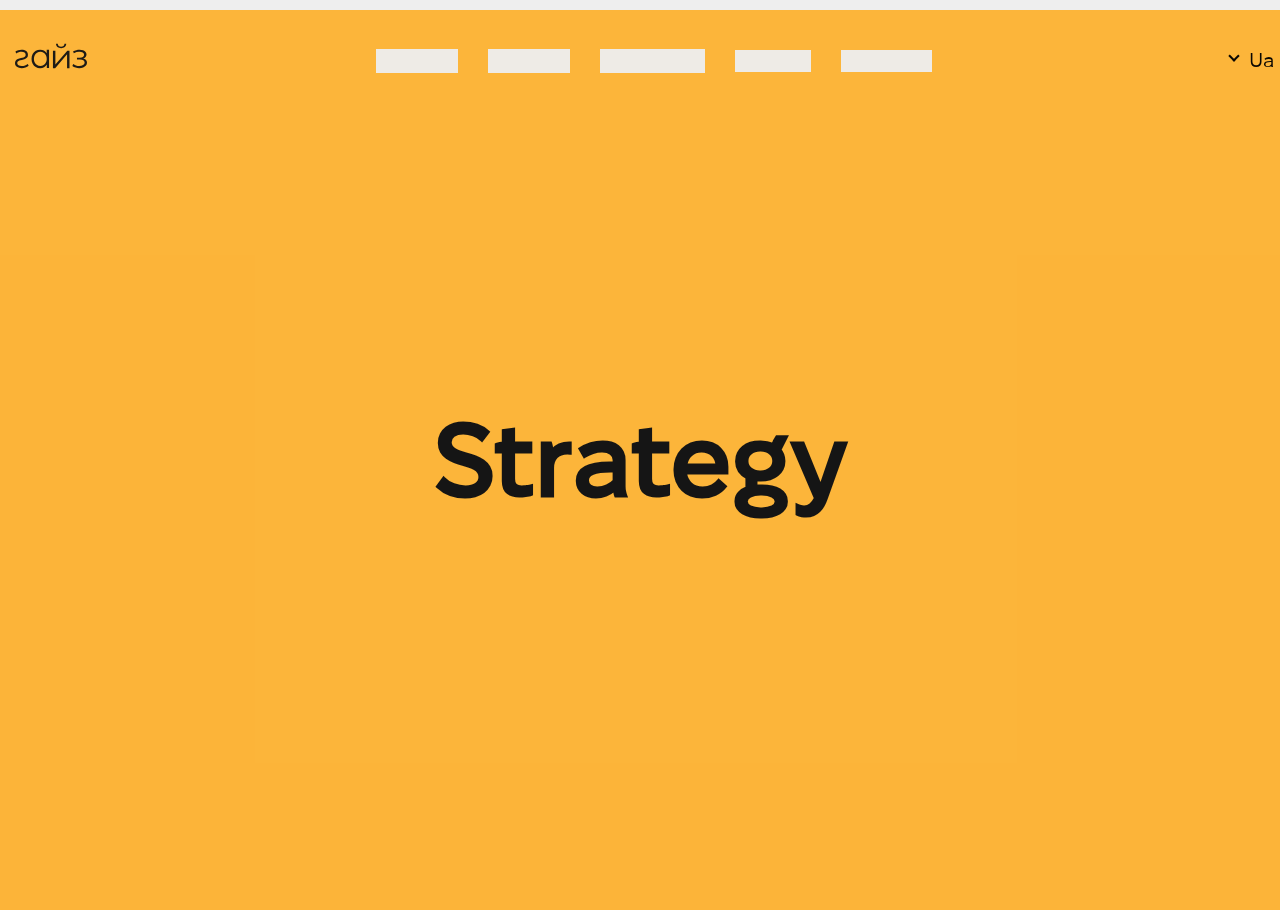
<file: products/strategy.html>
<!DOCTYPE html>
<html lang="en">
<head>
    <meta charset="UTF-8">
    <meta name="viewport" content="width=device-width, initial-scale=1.0">
    <title>Strategy</title>

    <!-- favicon -->
    <link rel="apple-touch-icon" sizes="180x180" href="../favicon/apple-touch-icon.png">
    <link rel="icon" type="image/png" sizes="32x32" href="../favicon/favicon-32x32.png">
    <link rel="icon" type="image/png" sizes="16x16" href="../favicon/favicon-16x16.png">
    <link rel="manifest" href="../favicon/site.webmanifest">
    <link rel="mask-icon" href="../favicon/safari-pinned-tab.svg" color="#5bbad5">
    <meta name="msapplication-TileColor" content="#da532c">
    <meta name="theme-color" content="#dadada">
    <!-- Library -->
    <link rel="stylesheet" href="../lib/css/normalize.css">
    <link rel="stylesheet" href="../lib/css/swiper-bundle.min.css">
    <link rel="stylesheet" href="../lib/css/animate.css">
    <!-- <link rel="stylesheet" href="lib/css/animate.min.css"> -->
    <!-- Custom style -->
    <link rel="stylesheet" href="../css/fonts.css">
    <link rel="stylesheet" href="../css/style.css">
    <!-- <link rel="stylesheet" href="css/style-media.css"> -->
    <link rel="stylesheet" href="../products/products.css">

</head>
<body>
    <header id="header" class="header none1">
        <h1 class="visually-hidden">Креативне агенство "Гайз"</h1>
        <div class="container">
            <div class="header__wrapper">
                <div class="header__container">
                    <a href="../index.html">
                        <svg class="header__logo image" xmlns="http://www.w3.org/2000/svg" width="72" height="26" viewBox="0 0 56 19" fill="none">
                            <path class="animated fadeInUpBig2" d="M1.44809 17.9149C0.482895 17.219 0 16.2278 0 14.9428C0 14.0861 0.217392 13.4079 0.651582 12.9077C1.08577 12.4082 1.60846 12.0424 2.22025 11.8098C2.83144 11.5778 3.64399 11.3459 4.65789 11.1139C5.47816 10.9175 6.12974 10.7389 6.61264 10.5781C7.09494 10.4173 7.49706 10.1768 7.81899 9.85518C8.14092 9.53358 8.30129 9.10522 8.30129 8.5701C8.30129 7.80301 8.01559 7.21385 7.44479 6.80328C6.87339 6.39272 6.05728 6.1871 4.99527 6.1871C4.28726 6.1871 3.57153 6.3077 2.84748 6.5489C2.12343 6.7901 1.48789 7.09786 0.940844 7.47284L0.337373 6.02696C0.98064 5.5986 1.71657 5.25064 2.54574 4.98242C3.37433 4.71486 4.19875 4.58109 5.01902 4.58109C6.56334 4.58109 7.78988 4.93366 8.69925 5.6388C9.60802 6.34395 10.063 7.34829 10.063 8.65116C10.063 9.52567 9.84144 10.2222 9.39953 10.7396C8.95703 11.2576 8.42246 11.6325 7.79463 11.8639C7.1674 12.0958 6.34654 12.3285 5.33323 12.5598C4.51296 12.7384 3.86495 12.9123 3.39037 13.0817C2.91579 13.2517 2.52139 13.4877 2.20778 13.7915C1.89416 14.0953 1.73735 14.5058 1.73735 15.0232C1.73735 15.7731 2.05097 16.3484 2.67879 16.7504C3.30602 17.1518 4.15896 17.3528 5.23701 17.3528C6.1541 17.3528 7.01891 17.2012 7.83146 16.8974C8.64341 16.5943 9.35558 16.2193 9.96737 15.7731L10.5946 17.1386C9.90262 17.6922 9.09008 18.1337 8.15695 18.4639C7.22383 18.7947 6.25032 18.9595 5.23701 18.9595C3.67606 18.9595 2.41329 18.6115 1.44809 17.9156V17.9149Z" fill="#151515"/>
                            <path class="animated fadeInUpBig3" d="M26.4865 4.68693V18.8245H24.7485V16.0295C24.2031 16.9795 23.4835 17.7052 22.589 18.2066C21.6945 18.7087 20.685 18.9595 19.5603 18.9595C18.299 18.9595 17.158 18.6552 16.1358 18.0459C15.1136 17.4366 14.3123 16.5859 13.7336 15.4924C13.1542 14.3995 12.8649 13.1539 12.8649 11.7567C12.8649 10.3596 13.1542 9.1139 13.7336 8.02105C14.3129 6.9282 15.1136 6.08144 16.1358 5.48143C17.158 4.88142 18.2997 4.58109 19.5603 4.58109C20.6504 4.58109 21.6342 4.81858 22.5123 5.29355C23.3898 5.76853 24.1094 6.46248 24.6717 7.37672V4.68892H26.4865V4.68693ZM22.2569 16.5799C23.0149 16.1228 23.6112 15.4739 24.0459 14.6311C24.4805 13.7889 24.6975 12.8304 24.6975 11.7554C24.6975 10.6804 24.4805 9.72184 24.0459 8.87971C23.6112 8.03759 23.0149 7.38796 22.2569 6.93084C21.4983 6.47373 20.651 6.2455 19.7137 6.2455C18.7765 6.2455 17.9034 6.47373 17.1454 6.93084C16.3868 7.38796 15.7911 8.03759 15.3565 8.87971C14.9218 9.72184 14.7048 10.6804 14.7048 11.7554C14.7048 12.8304 14.9218 13.7896 15.3565 14.6311C15.7911 15.4739 16.3868 16.1228 17.1454 16.5799C17.9034 17.0371 18.7595 17.2653 19.7137 17.2653C20.668 17.2653 21.4983 17.0371 22.2569 16.5799Z" fill="#151515"/>
                            <path class="animated fadeInUpBig4" d="M29.5135 5.36443H31.397V16.1681L40.7071 5.36443H42.3784V18.9595H40.495V8.15583L31.2116 18.9595H29.5142V5.36443H29.5135ZM32.988 2.5215C32.2803 1.93562 31.918 1.10863 31.9003 0.0405426H33.253C33.2706 0.712311 33.5181 1.25112 33.996 1.65571C34.4732 2.06094 35.0921 2.26323 35.8526 2.26323C36.6132 2.26323 37.236 2.06094 37.7224 1.65571C38.2087 1.25112 38.4607 0.712311 38.4783 0.0405426H39.831C39.8134 1.10926 39.4465 1.93625 38.7303 2.5215C38.0142 3.10739 37.0545 3.40002 35.8526 3.40002C34.6508 3.40002 33.695 3.10739 32.988 2.5215Z" fill="#151515"/>
                            <path class="animated fadeInUpBig5" d="M55.2202 12.679C55.74 13.2493 55.9999 13.9446 55.9999 14.7635C55.9999 15.5824 55.7312 16.3132 55.1944 16.9552C54.6577 17.5965 53.929 18.0912 53.0084 18.4385C52.0878 18.7858 51.0734 18.9595 49.9659 18.9595C48.9943 18.9595 48.0397 18.8128 47.1027 18.5188C46.1651 18.2247 45.347 17.7932 44.6486 17.2223L45.2621 15.8061C45.8756 16.2869 46.5917 16.6612 47.4098 16.9282C48.2278 17.1953 49.0547 17.3288 49.8897 17.3288C51.1338 17.3288 52.1526 17.0841 52.9448 16.5941C53.7371 16.104 54.1335 15.441 54.1335 14.603C54.1335 13.8544 53.8094 13.2717 53.1619 12.8526C52.5138 12.4343 51.6278 12.2245 50.5033 12.2245H48.202V10.8346H50.4007C51.4063 10.8346 52.2161 10.634 52.8297 10.2334C53.4432 9.83279 53.7503 9.29407 53.7503 8.61656C53.7503 7.868 53.4054 7.28061 52.7145 6.85305C52.0242 6.4255 51.125 6.21172 50.0175 6.21172C48.5683 6.21172 47.1367 6.5952 45.7221 7.36086L45.2105 5.89072C46.8126 5.01785 48.4745 4.58109 50.1962 4.58109C51.2187 4.58109 52.1431 4.73698 52.97 5.04877C53.7962 5.36055 54.4437 5.80192 54.9132 6.37156C55.382 6.94185 55.6161 7.60095 55.6161 8.3495C55.6161 9.09805 55.3813 9.69465 54.9132 10.2472C54.4444 10.7997 53.8094 11.2095 53.0084 11.4766C53.963 11.7081 54.6998 12.1094 55.2196 12.679H55.2202Z" fill="#151515"/>
                        </svg>
                    </a>
        
                    <div class="header__nav">
                        <nav class="nav">
                            <ul class="nav__list">
                                <li class="nav__link">
                                    <a href="../index.html#header">Головна</a>
                                </li>
                                <li class="nav__link2">
                                    <a href="../index.html#products">Послуги</a>
                                </li>
                                <li class="nav__link3">
                                    <a href="../index.html#portfolio">Портфоліо</a>
                                </li>
                                <li >
                                    <a class="nav__link4" href="../index.html#news">Новини</a>
                                </li>
                                <li >
                                    <a class="nav__link5" href="../index.html#contacts">Контакти</a>
                                </li>
                            </ul>
                        </nav>
                    </div>
    
                    <div class="header__nav-slogan">Ми подружимо<br>
                        ваш бізнес із клієнтами</div>
    
                    <button type="submit" class="header__nav__submit">Працювати з нами</button>
        
                    <div class="header__nav-btn">
                        <a class="nav-icon-btn">
                            <div class="nav-circle-wrapper">
                                <div class="nav-circle-item"></div>
                                <div class="nav-circle-item"></div>
                                <div class="nav-circle-item"></div>
                            </div>
                            <div class="nav-icon">
                                Меню
                            </div>
                        </a>
                    </div>
        
                    <button class="header__nav-close"></button>
                
                    <div class="header__language">
                        <div class="dropdown">
                            <a class="dropdown__button">Ua</a>
                            <ul class="dropdown__list">
                                <li class="dropdown__list-item" data-value="Ua">
                                    <a class="dropdown__list-link" href="./index.html">Ua</a>
                                </li>
                                <li class="dropdown__list-item" data-value="Ru">
                                    <a class="dropdown__list-link" href="./indexRu.html">Ru</a>
                                </li>
                                <li class="dropdown__list-item" data-value="En">
                                    <a class="dropdown__list-link" href="./indexEn.html">En</a>
                                </li>
                            </ul> 
                            <input type="text" name="select-category" value="" class="dropdown__input-hidden">   
                        </div>
                    </div>
                </div>
            </div>
        </div>
    </header>

    <main class="main bg-strategy">
        <h2 class="title">Strategy</h2>
    </main>


    <!-- Library scripts -->
    <script src="../lib/js/swiper-bundle.min.js" defer></script>
    <script src="../lib/js/just-validate.production.min.js" defer></script>
    <script src="../lib/js/inputmask.min.js" defer></script>    
    <script src="../lib/js/jquery-3.7.1.min.js" defer></script>
    <script src="../lib/js/transition.js" defer></script>
    <script src="../lib/js/lenis.js"></script>
    <!-- <script src="https://cdn.jsdelivr.net/gh/studio-freight/lenis@1.0.0/bundled/lenis.js"></script> -->
    <script src="../lib/js/gsap.min.js"></script>
    <script src="../lib/js/ScrollTrigger.min.js"></script>
    <script src="../lib/js/lodash.min.js"></script>
	<!-- <script src="https://cdnjs.cloudflare.com/ajax/libs/lodash.js/4.17.21/lodash.min.js"></script> -->
    <script src="../lib/js/wow.min.js"></script>
    <!-- <script>new WOW().init();</script> -->

    <!-- User scripts -->
    <script src="../js/script-slider.js" defer></script>
    <script src="../js/script.js" defer></script>
    <script src="../js/script-portfolio.js" defer></script>
    <script src="../js/script-video.js" defer></script>
    <script src="../js/script-slogan.js" defer></script>
    <script src="../js/script-products.js" defer></script>
    <script src="../js/script-clients.js" defer></script>
    <script src="../js/script-footer.js" defer></script>
    <!-- <script src="js/script-gsap.js" defer></script> -->
</body>
</html>
</file>
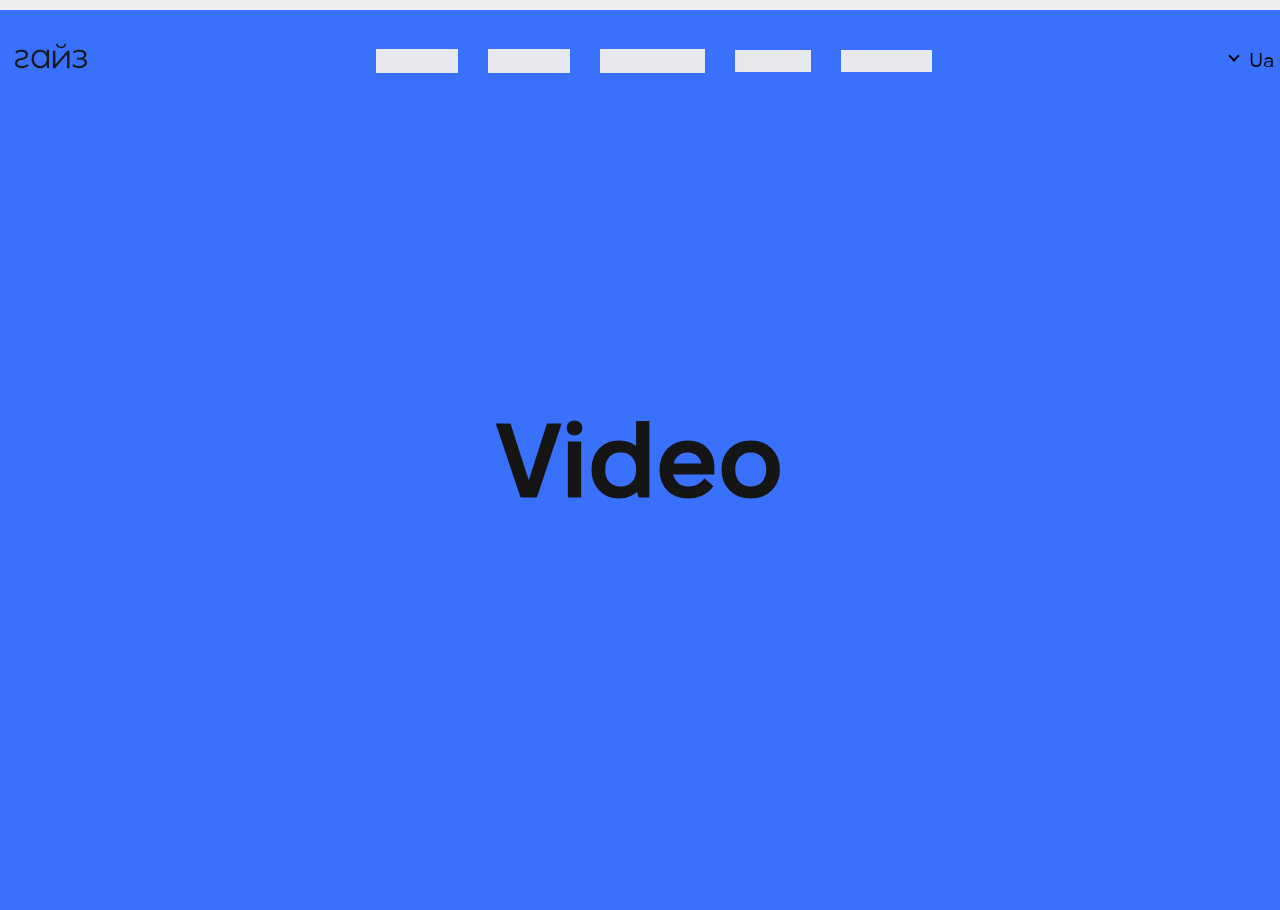
<file: products/video.html>
<!DOCTYPE html>
<html lang="en">
<head>
    <meta charset="UTF-8">
    <meta name="viewport" content="width=device-width, initial-scale=1.0">
    <title>Video</title>

    <!-- favicon -->
    <link rel="apple-touch-icon" sizes="180x180" href="../favicon/apple-touch-icon.png">
    <link rel="icon" type="image/png" sizes="32x32" href="../favicon/favicon-32x32.png">
    <link rel="icon" type="image/png" sizes="16x16" href="../favicon/favicon-16x16.png">
    <link rel="manifest" href="../favicon/site.webmanifest">
    <link rel="mask-icon" href="../favicon/safari-pinned-tab.svg" color="#5bbad5">
    <meta name="msapplication-TileColor" content="#da532c">
    <meta name="theme-color" content="#dadada">
    <!-- Library -->
    <link rel="stylesheet" href="../lib/css/normalize.css">
    <link rel="stylesheet" href="../lib/css/swiper-bundle.min.css">
    <link rel="stylesheet" href="../lib/css/animate.css">
    <!-- <link rel="stylesheet" href="lib/css/animate.min.css"> -->
    <!-- Custom style -->
    <link rel="stylesheet" href="../css/fonts.css">
    <link rel="stylesheet" href="../css/style.css">
    <!-- <link rel="stylesheet" href="css/style-media.css"> -->
    <link rel="stylesheet" href="../products/products.css">

</head>
<body>
    <header id="header" class="header none1">
        <h1 class="visually-hidden">Креативне агенство "Гайз"</h1>
        <div class="container">
            <div class="header__wrapper">
                <div class="header__container">
                    <a href="../index.html">
                        <svg class="header__logo image" xmlns="http://www.w3.org/2000/svg" width="72" height="26" viewBox="0 0 56 19" fill="none">
                            <path class="animated fadeInUpBig2" d="M1.44809 17.9149C0.482895 17.219 0 16.2278 0 14.9428C0 14.0861 0.217392 13.4079 0.651582 12.9077C1.08577 12.4082 1.60846 12.0424 2.22025 11.8098C2.83144 11.5778 3.64399 11.3459 4.65789 11.1139C5.47816 10.9175 6.12974 10.7389 6.61264 10.5781C7.09494 10.4173 7.49706 10.1768 7.81899 9.85518C8.14092 9.53358 8.30129 9.10522 8.30129 8.5701C8.30129 7.80301 8.01559 7.21385 7.44479 6.80328C6.87339 6.39272 6.05728 6.1871 4.99527 6.1871C4.28726 6.1871 3.57153 6.3077 2.84748 6.5489C2.12343 6.7901 1.48789 7.09786 0.940844 7.47284L0.337373 6.02696C0.98064 5.5986 1.71657 5.25064 2.54574 4.98242C3.37433 4.71486 4.19875 4.58109 5.01902 4.58109C6.56334 4.58109 7.78988 4.93366 8.69925 5.6388C9.60802 6.34395 10.063 7.34829 10.063 8.65116C10.063 9.52567 9.84144 10.2222 9.39953 10.7396C8.95703 11.2576 8.42246 11.6325 7.79463 11.8639C7.1674 12.0958 6.34654 12.3285 5.33323 12.5598C4.51296 12.7384 3.86495 12.9123 3.39037 13.0817C2.91579 13.2517 2.52139 13.4877 2.20778 13.7915C1.89416 14.0953 1.73735 14.5058 1.73735 15.0232C1.73735 15.7731 2.05097 16.3484 2.67879 16.7504C3.30602 17.1518 4.15896 17.3528 5.23701 17.3528C6.1541 17.3528 7.01891 17.2012 7.83146 16.8974C8.64341 16.5943 9.35558 16.2193 9.96737 15.7731L10.5946 17.1386C9.90262 17.6922 9.09008 18.1337 8.15695 18.4639C7.22383 18.7947 6.25032 18.9595 5.23701 18.9595C3.67606 18.9595 2.41329 18.6115 1.44809 17.9156V17.9149Z" fill="#151515"/>
                            <path class="animated fadeInUpBig3" d="M26.4865 4.68693V18.8245H24.7485V16.0295C24.2031 16.9795 23.4835 17.7052 22.589 18.2066C21.6945 18.7087 20.685 18.9595 19.5603 18.9595C18.299 18.9595 17.158 18.6552 16.1358 18.0459C15.1136 17.4366 14.3123 16.5859 13.7336 15.4924C13.1542 14.3995 12.8649 13.1539 12.8649 11.7567C12.8649 10.3596 13.1542 9.1139 13.7336 8.02105C14.3129 6.9282 15.1136 6.08144 16.1358 5.48143C17.158 4.88142 18.2997 4.58109 19.5603 4.58109C20.6504 4.58109 21.6342 4.81858 22.5123 5.29355C23.3898 5.76853 24.1094 6.46248 24.6717 7.37672V4.68892H26.4865V4.68693ZM22.2569 16.5799C23.0149 16.1228 23.6112 15.4739 24.0459 14.6311C24.4805 13.7889 24.6975 12.8304 24.6975 11.7554C24.6975 10.6804 24.4805 9.72184 24.0459 8.87971C23.6112 8.03759 23.0149 7.38796 22.2569 6.93084C21.4983 6.47373 20.651 6.2455 19.7137 6.2455C18.7765 6.2455 17.9034 6.47373 17.1454 6.93084C16.3868 7.38796 15.7911 8.03759 15.3565 8.87971C14.9218 9.72184 14.7048 10.6804 14.7048 11.7554C14.7048 12.8304 14.9218 13.7896 15.3565 14.6311C15.7911 15.4739 16.3868 16.1228 17.1454 16.5799C17.9034 17.0371 18.7595 17.2653 19.7137 17.2653C20.668 17.2653 21.4983 17.0371 22.2569 16.5799Z" fill="#151515"/>
                            <path class="animated fadeInUpBig4" d="M29.5135 5.36443H31.397V16.1681L40.7071 5.36443H42.3784V18.9595H40.495V8.15583L31.2116 18.9595H29.5142V5.36443H29.5135ZM32.988 2.5215C32.2803 1.93562 31.918 1.10863 31.9003 0.0405426H33.253C33.2706 0.712311 33.5181 1.25112 33.996 1.65571C34.4732 2.06094 35.0921 2.26323 35.8526 2.26323C36.6132 2.26323 37.236 2.06094 37.7224 1.65571C38.2087 1.25112 38.4607 0.712311 38.4783 0.0405426H39.831C39.8134 1.10926 39.4465 1.93625 38.7303 2.5215C38.0142 3.10739 37.0545 3.40002 35.8526 3.40002C34.6508 3.40002 33.695 3.10739 32.988 2.5215Z" fill="#151515"/>
                            <path class="animated fadeInUpBig5" d="M55.2202 12.679C55.74 13.2493 55.9999 13.9446 55.9999 14.7635C55.9999 15.5824 55.7312 16.3132 55.1944 16.9552C54.6577 17.5965 53.929 18.0912 53.0084 18.4385C52.0878 18.7858 51.0734 18.9595 49.9659 18.9595C48.9943 18.9595 48.0397 18.8128 47.1027 18.5188C46.1651 18.2247 45.347 17.7932 44.6486 17.2223L45.2621 15.8061C45.8756 16.2869 46.5917 16.6612 47.4098 16.9282C48.2278 17.1953 49.0547 17.3288 49.8897 17.3288C51.1338 17.3288 52.1526 17.0841 52.9448 16.5941C53.7371 16.104 54.1335 15.441 54.1335 14.603C54.1335 13.8544 53.8094 13.2717 53.1619 12.8526C52.5138 12.4343 51.6278 12.2245 50.5033 12.2245H48.202V10.8346H50.4007C51.4063 10.8346 52.2161 10.634 52.8297 10.2334C53.4432 9.83279 53.7503 9.29407 53.7503 8.61656C53.7503 7.868 53.4054 7.28061 52.7145 6.85305C52.0242 6.4255 51.125 6.21172 50.0175 6.21172C48.5683 6.21172 47.1367 6.5952 45.7221 7.36086L45.2105 5.89072C46.8126 5.01785 48.4745 4.58109 50.1962 4.58109C51.2187 4.58109 52.1431 4.73698 52.97 5.04877C53.7962 5.36055 54.4437 5.80192 54.9132 6.37156C55.382 6.94185 55.6161 7.60095 55.6161 8.3495C55.6161 9.09805 55.3813 9.69465 54.9132 10.2472C54.4444 10.7997 53.8094 11.2095 53.0084 11.4766C53.963 11.7081 54.6998 12.1094 55.2196 12.679H55.2202Z" fill="#151515"/>
                        </svg>
                    </a>
        
                    <div class="header__nav">
                        <nav class="nav">
                            <ul class="nav__list">
                                <li class="nav__link">
                                    <a href="../index.html#header">Головна</a>
                                </li>
                                <li class="nav__link2">
                                    <a href="../index.html#products">Послуги</a>
                                </li>
                                <li class="nav__link3">
                                    <a href="../index.html#portfolio">Портфоліо</a>
                                </li>
                                <li >
                                    <a class="nav__link4" href="../index.html#news">Новини</a>
                                </li>
                                <li >
                                    <a class="nav__link5" href="../index.html#contacts">Контакти</a>
                                </li>
                            </ul>
                        </nav>
                    </div>
    
                    <div class="header__nav-slogan">Ми подружимо<br>
                        ваш бізнес із клієнтами</div>
    
                    <button type="submit" class="header__nav__submit">Працювати з нами</button>
        
                    <div class="header__nav-btn">
                        <a class="nav-icon-btn">
                            <div class="nav-circle-wrapper">
                                <div class="nav-circle-item"></div>
                                <div class="nav-circle-item"></div>
                                <div class="nav-circle-item"></div>
                            </div>
                            <div class="nav-icon">
                                Меню
                            </div>
                        </a>
                    </div>
        
                    <button class="header__nav-close"></button>
                
                    <div class="header__language">
                        <div class="dropdown">
                            <a class="dropdown__button">Ua</a>
                            <ul class="dropdown__list">
                                <li class="dropdown__list-item" data-value="Ua">
                                    <a class="dropdown__list-link" href="./index.html">Ua</a>
                                </li>
                                <li class="dropdown__list-item" data-value="Ru">
                                    <a class="dropdown__list-link" href="./indexRu.html">Ru</a>
                                </li>
                                <li class="dropdown__list-item" data-value="En">
                                    <a class="dropdown__list-link" href="./indexEn.html">En</a>
                                </li>
                            </ul> 
                            <input type="text" name="select-category" value="" class="dropdown__input-hidden">   
                        </div>
                    </div>
                </div>
            </div>
        </div>
    </header>

    <main class="main bg-video">
        <h2 class="title">Video</h2>
    </main>


    <!-- Library scripts -->
    <script src="../lib/js/swiper-bundle.min.js" defer></script>
    <script src="../lib/js/just-validate.production.min.js" defer></script>
    <script src="../lib/js/inputmask.min.js" defer></script>    
    <script src="../lib/js/jquery-3.7.1.min.js" defer></script>
    <script src="../lib/js/transition.js" defer></script>
    <script src="../lib/js/lenis.js"></script>
    <!-- <script src="https://cdn.jsdelivr.net/gh/studio-freight/lenis@1.0.0/bundled/lenis.js"></script> -->
    <script src="../lib/js/gsap.min.js"></script>
    <script src="../lib/js/ScrollTrigger.min.js"></script>
    <script src="../lib/js/lodash.min.js"></script>
	<!-- <script src="https://cdnjs.cloudflare.com/ajax/libs/lodash.js/4.17.21/lodash.min.js"></script> -->
    <script src="../lib/js/wow.min.js"></script>
    <!-- <script>new WOW().init();</script> -->

    <!-- User scripts -->
    <script src="../js/script-slider.js" defer></script>
    <script src="../js/script.js" defer></script>
    <script src="../js/script-portfolio.js" defer></script>
    <script src="../js/script-video.js" defer></script>
    <script src="../js/script-slogan.js" defer></script>
    <script src="../js/script-products.js" defer></script>
    <script src="../js/script-clients.js" defer></script>
    <script src="../js/script-footer.js" defer></script>
    <!-- <script src="js/script-gsap.js" defer></script> -->
</body>
</html>
</file>
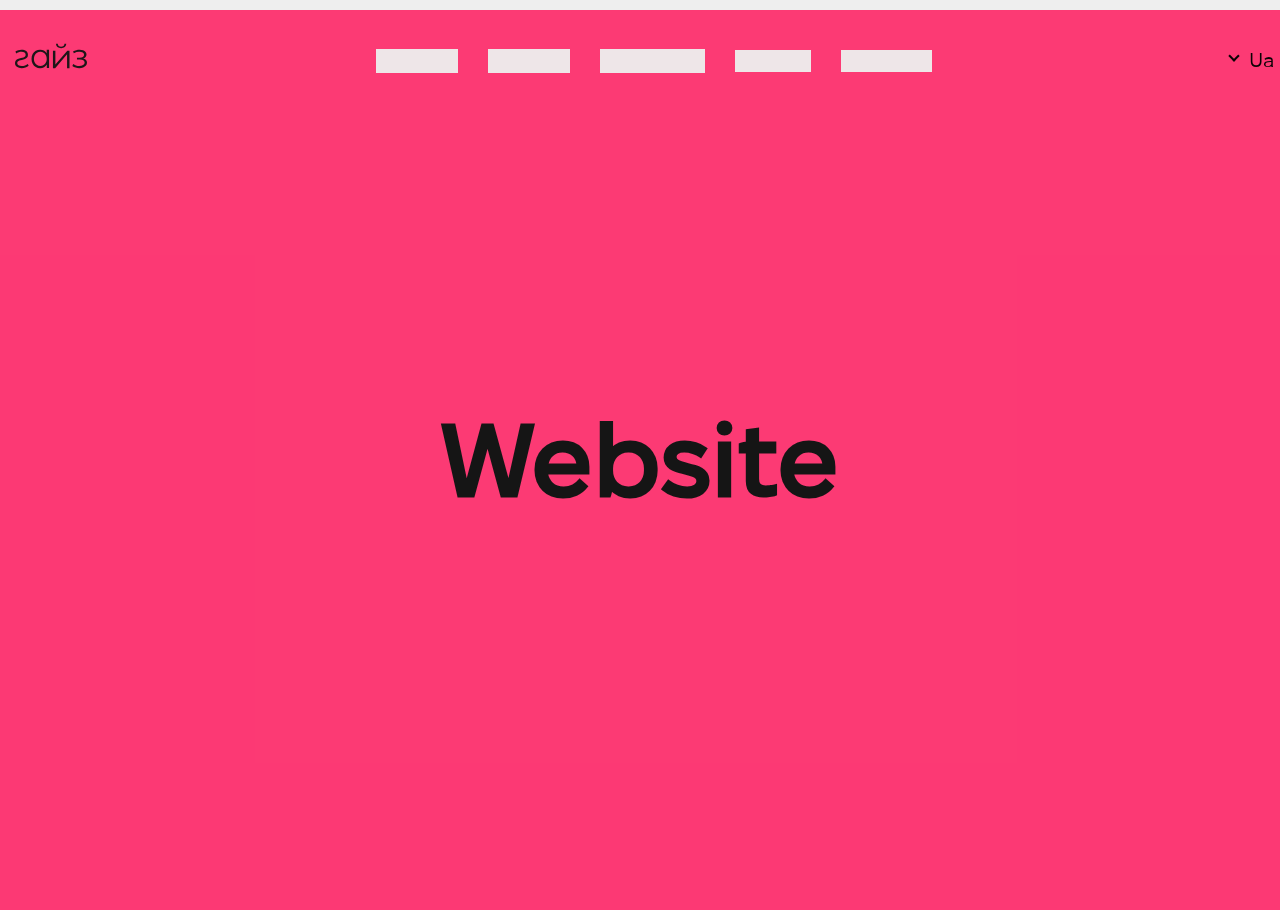
<file: products/website.html>
<!DOCTYPE html>
<html lang="en">
<head>
    <meta charset="UTF-8">
    <meta name="viewport" content="width=device-width, initial-scale=1.0">
    <title>Website</title>

    <!-- favicon -->
    <link rel="apple-touch-icon" sizes="180x180" href="../favicon/apple-touch-icon.png">
    <link rel="icon" type="image/png" sizes="32x32" href="../favicon/favicon-32x32.png">
    <link rel="icon" type="image/png" sizes="16x16" href="../favicon/favicon-16x16.png">
    <link rel="manifest" href="../favicon/site.webmanifest">
    <link rel="mask-icon" href="../favicon/safari-pinned-tab.svg" color="#5bbad5">
    <meta name="msapplication-TileColor" content="#da532c">
    <meta name="theme-color" content="#dadada">
    <!-- Library -->
    <link rel="stylesheet" href="../lib/css/normalize.css">
    <link rel="stylesheet" href="../lib/css/swiper-bundle.min.css">
    <link rel="stylesheet" href="../lib/css/animate.css">
    <!-- <link rel="stylesheet" href="lib/css/animate.min.css"> -->
    <!-- Custom style -->
    <link rel="stylesheet" href="../css/fonts.css">
    <link rel="stylesheet" href="../css/style.css">
    <!-- <link rel="stylesheet" href="css/style-media.css"> -->
    <link rel="stylesheet" href="../products/products.css">

</head>
<body>
    <header id="header" class="header none1">
        <h1 class="visually-hidden">Креативне агенство "Гайз"</h1>
        <div class="container">
            <div class="header__wrapper">
                <div class="header__container">
                    <a href="../index.html">
                        <svg class="header__logo image" xmlns="http://www.w3.org/2000/svg" width="72" height="26" viewBox="0 0 56 19" fill="none">
                            <path class="animated fadeInUpBig2" d="M1.44809 17.9149C0.482895 17.219 0 16.2278 0 14.9428C0 14.0861 0.217392 13.4079 0.651582 12.9077C1.08577 12.4082 1.60846 12.0424 2.22025 11.8098C2.83144 11.5778 3.64399 11.3459 4.65789 11.1139C5.47816 10.9175 6.12974 10.7389 6.61264 10.5781C7.09494 10.4173 7.49706 10.1768 7.81899 9.85518C8.14092 9.53358 8.30129 9.10522 8.30129 8.5701C8.30129 7.80301 8.01559 7.21385 7.44479 6.80328C6.87339 6.39272 6.05728 6.1871 4.99527 6.1871C4.28726 6.1871 3.57153 6.3077 2.84748 6.5489C2.12343 6.7901 1.48789 7.09786 0.940844 7.47284L0.337373 6.02696C0.98064 5.5986 1.71657 5.25064 2.54574 4.98242C3.37433 4.71486 4.19875 4.58109 5.01902 4.58109C6.56334 4.58109 7.78988 4.93366 8.69925 5.6388C9.60802 6.34395 10.063 7.34829 10.063 8.65116C10.063 9.52567 9.84144 10.2222 9.39953 10.7396C8.95703 11.2576 8.42246 11.6325 7.79463 11.8639C7.1674 12.0958 6.34654 12.3285 5.33323 12.5598C4.51296 12.7384 3.86495 12.9123 3.39037 13.0817C2.91579 13.2517 2.52139 13.4877 2.20778 13.7915C1.89416 14.0953 1.73735 14.5058 1.73735 15.0232C1.73735 15.7731 2.05097 16.3484 2.67879 16.7504C3.30602 17.1518 4.15896 17.3528 5.23701 17.3528C6.1541 17.3528 7.01891 17.2012 7.83146 16.8974C8.64341 16.5943 9.35558 16.2193 9.96737 15.7731L10.5946 17.1386C9.90262 17.6922 9.09008 18.1337 8.15695 18.4639C7.22383 18.7947 6.25032 18.9595 5.23701 18.9595C3.67606 18.9595 2.41329 18.6115 1.44809 17.9156V17.9149Z" fill="#151515"/>
                            <path class="animated fadeInUpBig3" d="M26.4865 4.68693V18.8245H24.7485V16.0295C24.2031 16.9795 23.4835 17.7052 22.589 18.2066C21.6945 18.7087 20.685 18.9595 19.5603 18.9595C18.299 18.9595 17.158 18.6552 16.1358 18.0459C15.1136 17.4366 14.3123 16.5859 13.7336 15.4924C13.1542 14.3995 12.8649 13.1539 12.8649 11.7567C12.8649 10.3596 13.1542 9.1139 13.7336 8.02105C14.3129 6.9282 15.1136 6.08144 16.1358 5.48143C17.158 4.88142 18.2997 4.58109 19.5603 4.58109C20.6504 4.58109 21.6342 4.81858 22.5123 5.29355C23.3898 5.76853 24.1094 6.46248 24.6717 7.37672V4.68892H26.4865V4.68693ZM22.2569 16.5799C23.0149 16.1228 23.6112 15.4739 24.0459 14.6311C24.4805 13.7889 24.6975 12.8304 24.6975 11.7554C24.6975 10.6804 24.4805 9.72184 24.0459 8.87971C23.6112 8.03759 23.0149 7.38796 22.2569 6.93084C21.4983 6.47373 20.651 6.2455 19.7137 6.2455C18.7765 6.2455 17.9034 6.47373 17.1454 6.93084C16.3868 7.38796 15.7911 8.03759 15.3565 8.87971C14.9218 9.72184 14.7048 10.6804 14.7048 11.7554C14.7048 12.8304 14.9218 13.7896 15.3565 14.6311C15.7911 15.4739 16.3868 16.1228 17.1454 16.5799C17.9034 17.0371 18.7595 17.2653 19.7137 17.2653C20.668 17.2653 21.4983 17.0371 22.2569 16.5799Z" fill="#151515"/>
                            <path class="animated fadeInUpBig4" d="M29.5135 5.36443H31.397V16.1681L40.7071 5.36443H42.3784V18.9595H40.495V8.15583L31.2116 18.9595H29.5142V5.36443H29.5135ZM32.988 2.5215C32.2803 1.93562 31.918 1.10863 31.9003 0.0405426H33.253C33.2706 0.712311 33.5181 1.25112 33.996 1.65571C34.4732 2.06094 35.0921 2.26323 35.8526 2.26323C36.6132 2.26323 37.236 2.06094 37.7224 1.65571C38.2087 1.25112 38.4607 0.712311 38.4783 0.0405426H39.831C39.8134 1.10926 39.4465 1.93625 38.7303 2.5215C38.0142 3.10739 37.0545 3.40002 35.8526 3.40002C34.6508 3.40002 33.695 3.10739 32.988 2.5215Z" fill="#151515"/>
                            <path class="animated fadeInUpBig5" d="M55.2202 12.679C55.74 13.2493 55.9999 13.9446 55.9999 14.7635C55.9999 15.5824 55.7312 16.3132 55.1944 16.9552C54.6577 17.5965 53.929 18.0912 53.0084 18.4385C52.0878 18.7858 51.0734 18.9595 49.9659 18.9595C48.9943 18.9595 48.0397 18.8128 47.1027 18.5188C46.1651 18.2247 45.347 17.7932 44.6486 17.2223L45.2621 15.8061C45.8756 16.2869 46.5917 16.6612 47.4098 16.9282C48.2278 17.1953 49.0547 17.3288 49.8897 17.3288C51.1338 17.3288 52.1526 17.0841 52.9448 16.5941C53.7371 16.104 54.1335 15.441 54.1335 14.603C54.1335 13.8544 53.8094 13.2717 53.1619 12.8526C52.5138 12.4343 51.6278 12.2245 50.5033 12.2245H48.202V10.8346H50.4007C51.4063 10.8346 52.2161 10.634 52.8297 10.2334C53.4432 9.83279 53.7503 9.29407 53.7503 8.61656C53.7503 7.868 53.4054 7.28061 52.7145 6.85305C52.0242 6.4255 51.125 6.21172 50.0175 6.21172C48.5683 6.21172 47.1367 6.5952 45.7221 7.36086L45.2105 5.89072C46.8126 5.01785 48.4745 4.58109 50.1962 4.58109C51.2187 4.58109 52.1431 4.73698 52.97 5.04877C53.7962 5.36055 54.4437 5.80192 54.9132 6.37156C55.382 6.94185 55.6161 7.60095 55.6161 8.3495C55.6161 9.09805 55.3813 9.69465 54.9132 10.2472C54.4444 10.7997 53.8094 11.2095 53.0084 11.4766C53.963 11.7081 54.6998 12.1094 55.2196 12.679H55.2202Z" fill="#151515"/>
                        </svg>
                    </a>
        
                    <div class="header__nav">
                        <nav class="nav">
                            <ul class="nav__list">
                                <li class="nav__link">
                                    <a href="../index.html#header">Головна</a>
                                </li>
                                <li class="nav__link2">
                                    <a href="../index.html#products">Послуги</a>
                                </li>
                                <li class="nav__link3">
                                    <a href="../index.html#portfolio">Портфоліо</a>
                                </li>
                                <li >
                                    <a class="nav__link4" href="../index.html#news">Новини</a>
                                </li>
                                <li >
                                    <a class="nav__link5" href="../index.html#contacts">Контакти</a>
                                </li>
                            </ul>
                        </nav>
                    </div>
    
                    <div class="header__nav-slogan">Ми подружимо<br>
                        ваш бізнес із клієнтами</div>
    
                    <button type="submit" class="header__nav__submit">Працювати з нами</button>
        
                    <div class="header__nav-btn">
                        <a class="nav-icon-btn">
                            <div class="nav-circle-wrapper">
                                <div class="nav-circle-item"></div>
                                <div class="nav-circle-item"></div>
                                <div class="nav-circle-item"></div>
                            </div>
                            <div class="nav-icon">
                                Меню
                            </div>
                        </a>
                    </div>
        
                    <button class="header__nav-close"></button>
                
                    <div class="header__language">
                        <div class="dropdown">
                            <a class="dropdown__button">Ua</a>
                            <ul class="dropdown__list">
                                <li class="dropdown__list-item" data-value="Ua">
                                    <a class="dropdown__list-link" href="./index.html">Ua</a>
                                </li>
                                <li class="dropdown__list-item" data-value="Ru">
                                    <a class="dropdown__list-link" href="./indexRu.html">Ru</a>
                                </li>
                                <li class="dropdown__list-item" data-value="En">
                                    <a class="dropdown__list-link" href="./indexEn.html">En</a>
                                </li>
                            </ul> 
                            <input type="text" name="select-category" value="" class="dropdown__input-hidden">   
                        </div>
                    </div>
                </div>
            </div>
        </div>
    </header>

    <main class="main bg-website">
        <h2 class="title">Website</h2>
    </main>


    <!-- Library scripts -->
    <script src="../lib/js/swiper-bundle.min.js" defer></script>
    <script src="../lib/js/just-validate.production.min.js" defer></script>
    <script src="../lib/js/inputmask.min.js" defer></script>    
    <script src="../lib/js/jquery-3.7.1.min.js" defer></script>
    <script src="../lib/js/transition.js" defer></script>
    <script src="../lib/js/lenis.js"></script>
    <!-- <script src="https://cdn.jsdelivr.net/gh/studio-freight/lenis@1.0.0/bundled/lenis.js"></script> -->
    <script src="../lib/js/gsap.min.js"></script>
    <script src="../lib/js/ScrollTrigger.min.js"></script>
    <script src="../lib/js/lodash.min.js"></script>
	<!-- <script src="https://cdnjs.cloudflare.com/ajax/libs/lodash.js/4.17.21/lodash.min.js"></script> -->
    <script src="../lib/js/wow.min.js"></script>
    <!-- <script>new WOW().init();</script> -->

    <!-- User scripts -->
    <script src="../js/script-slider.js" defer></script>
    <script src="../js/script.js" defer></script>
    <script src="../js/script-portfolio.js" defer></script>
    <script src="../js/script-video.js" defer></script>
    <script src="../js/script-slogan.js" defer></script>
    <script src="../js/script-products.js" defer></script>
    <script src="../js/script-clients.js" defer></script>
    <script src="../js/script-footer.js" defer></script>
    <!-- <script src="js/script-gsap.js" defer></script> -->
</body>
</html>
</file>
<file: css/fonts.css>
/* @font-face {
    font-family: Inter;
    font-weight: 500;
    font-display: swap;
    src: local('InterMedium'), local('Inter-Medium'), local('Inter Medium'),
        url('../fonts/inter-v12-cyrillic_latin-500.woff2') format('woff2'),
        url('../fonts/inter-v12-cyrillic_latin-500.woff') format('woff');
}

@font-face {
    font-family: Inter;
    font-weight: 400;
    font-display: swap;
    src: local('Inter'), local('InterRegular'), local('Inter Regular'),
        url('../fonts/inter-v12-cyrillic_latin-regular.woff2') format('woff2'),
        url('../fonts/inter-v12-cyrillic_latin-regular.woff') format('woff');
} */

@font-face {
    font-family: Fixel;
    font-weight: 500;
    font-display: swap;
    src: local('FixelMedium'), local('Fixel-Medium'), local('Fixel Medium'),
        url('../fonts/FixelDisplay-Medium.woff2') format('woff2'),
        url('../fonts/FixelDisplay-Medium.woff') format('woff');
}

@font-face {
    font-family: Fixel;
    font-weight: 400;
    font-display: swap;
    src: local('Fixel'), local('FixelRegular'), local('Fixel Regular'),
        url('../fonts/FixelDisplay-Regular.woff2') format('woff2'),
        url('../fonts/FixelDisplay-Regular.woff') format('woff');
}
</file>
<file: products/products.css>
* {
	padding: 0px;
	margin: 0px;
    border: none;
}

*, 
*::after, 
*::before {
    box-sizing: border-box;
}

.main {
    font-family: Fixel, sans-serif;
    color: #151515;
    font-size: 68px;

    display: flex;
    justify-content: center;
    align-items: center;

    width: 100%;
    height: 100vh;

    margin-top: -50px;
}

.main.bg-strategy {
    background-color: rgba(255, 166, 12, 0.8);
    width: 100%;
}

.main.bg-creative {
    background-color: rgba(182, 255, 12, 0.8);
    width: 100%;
}

.main.bg-video {
    background-color: rgba(12, 81, 255, 0.8);
    width: 100%;
}

.main.bg-branding {
    background-color: rgba(166, 12, 255, 0.8);
    width: 100%;
}

.main.bg-smm {
    background-color: rgba(255, 12, 227, 0.8);
    width: 100%;
}

.main.bg-website {
    background-color: rgba(255, 12, 85, 0.8);
    width: 100%;
}

.main.bg-establishment {
    background-color: rgba(255, 93, 12, 0.8);
    width: 100%;
}
</file>
<file: css/style.css>
/* reset style */

/* @media (prefers-reduced-motion: no-preference) {
    :root {
        scroll-behavior: smooth;
    }
} */

* {
	padding: 0px;
	margin: 0px;
    border: none;
}

*, 
*::after, 
*::before {
    box-sizing: border-box;
}

html {
    /* scroll-behavior: smooth; */
}

ul, ul li {
	list-style: none;
}

img {
	vertical-align: top;
}

img, svg {
	max-width: 100%;
	height: auto;
}

a, a:link, a:visited  {
    text-decoration: none;
}

a:hover  {
    text-decoration: none;
    /* cursor: pointer; */
}

body {
    min-width: 320px;
    font-family: Fixel, sans-serif;
    color: #151515;
    background-color: #eeeeee;
    /* overflow-x: hidden; */
    /* overflow-y: hidden; */
    scroll-behavior: smooth;
}

.visually-hidden {
    position: fixed;
    transform: scale(0);
}

.container {
    max-width: 1374px;
    width: 100%;
    margin: 0 auto;
    padding: 0 15px;
}

.none {
    display: none;
}

.no-scroll {
    overflow-y: hidden;
}

.fixed-section {
    position: sticky;
    top: 0;
    opacity: 0;
}


/* header */

.header {
    padding-bottom: 60px;

    /* position: fixed;
    top: 0;
    left: 0;
    right: 0; */
}

.header__wrapper {
    max-width: 1343px;
    width: 100%;
    z-index: 90;

    position: fixed;
    top: 0;
    left: auto;
    right: auto;

    margin-top: 0px;
    transition: 0.6s;

}

.header-opacity {
    /* animation-name: headerOpacity;
    animation-duration: 0.6s;
    animation-iteration-count: 1; */

    margin-top: -100px;
    transition: 0.6s;
}

/* @keyframes headerOpacity {
    from {
        opacity: 1;
        margin-top: 0px;
    }
    
    to {
        opacity: 0;
        margin-top: -100px;
    }
} */


.scrolled {
    position: fixed;
    animation-name: fadeInUpScrolled;
    /* animation-duration: 1s; */
    animation-duration: 0.6s;
}

@keyframes fadeInUpScrolled {
    from {
        opacity: 0;
        top: -100px;
    }
    
    to {
        opacity: 1;
        top: 0;
    }
}


.header__container {
    padding: 40px 0px;
    padding-right: 15px;
    /* background-color: #eeeeee; */
    border: none;

    display: flex;
    align-items: center;
    justify-content: space-between;

    position: relative;

    opacity: 0.96;
    
    /* margin-bottom: 45px; */
    /* filter: blur(1px); */
}

.header__nav {
    display: block;
}

.nav a {
    color: #000000;
    font-size: 20px;
    font-weight: 400;
    line-height: 24px;
    /* transition: all 0.2s ease-in-out; */
}

.nav__list {
    display: flex;
    gap: 30px;
    padding-top: 4px;
}


.nav__list a {
    position: relative;
}

/* .nav__list a::before {
    content: '';
    bottom: 0;
    right: 0;
    position: absolute;
    width: 0%;
    height: 1.8px;
    background: rgb(27,27,28);
    background: linear-gradient(90deg, rgba(27,27,28,0.8) 45%, rgba(210,144,5,0.8) 100%);
    transition: 0.2s;
} */

/* .nav__list a:hover::before {
    width: 100%;
    left: 0;
} */


.nav__link,
.nav__link::after,
.nav__link2,
.nav__link2::after,
.nav__link3,
.nav__link3::after,
.nav__link4,
.nav__link4::after,
.nav__link5,
.nav__link5::after {
    animation-duration: 1s;
    animation-fill-mode: both;
}

.nav__link,
.nav__link2,
.nav__link3,
.nav__link4,
.nav__link5 {
	position: relative;
	/* font-size: 20px;
	color: #151515; */
	white-space: nowrap;
}

.nav__link::after,
.nav__link2::after,
.nav__link3::after,
.nav__link4::after,
.nav__link5::after {
    content: "";
    position: absolute;
    z-index: 999;
    top: 0;
    left: 0;
    right: 0;
    bottom: 0;
    background-color: #eeeeee;
    pointer-events: none;
    animation-name: clarifier;
}


.nav__list.black-bg .nav__link::after,
.nav__list.black-bg .nav__link2::after,
.nav__list.black-bg .nav__link3::after,
.nav__list.black-bg .nav__link4::after,
.nav__list.black-bg .nav__link5::after {
    content: "";
    position: absolute;
    z-index: 999;
    top: 0;
    left: 0;
    right: 0;
    bottom: 0;
    background-color: #151515;
    pointer-events: none;
    animation-name: clarifier;
}


.nav__link,
.nav__link::after {
    animation-delay: 0.1s;
}

.nav__link2,
.nav__link2::after {
    animation-delay: 0.2s;
}

.nav__link3,
.nav__link3::after {
    animation-delay: 0.3s;
}

.nav__link4,
.nav__link4::after {
    animation-delay: 0.4s;
}

.nav__link5,
.nav__link5::after {
    animation-delay: 0.5s;
}


@keyframes clarifier {

    0%, 100% {
        transform-origin: 0 100%;
    }
    0% {
        transform: scaleY(1);
    }
    100% {
        transform: scaleY(0);
    }
}


.header__nav-slogan {
    font-size: 24px;
    font-weight: 400;
    display: none;

    position: absolute;
    left: 176px;
}

.header__nav__submit {
    border: none;
    cursor: pointer;
    border-radius: 100px;
    padding: 10px 20px;

    color: #eeeeee;
    font-size: 20px;
    font-weight: 400;

    background-color: #4193EF;
    border: 1px solid #4193EF;
    outline: none;
    transition: 0.2s;

    display: none;

    position: absolute;
    right: 256px;
}


.scrolled-back {
    position: absolute;
    animation-name: fadeInDownScrolBack;
    animation-duration: 1s;
}

@keyframes fadeInDownScrolBack {
    from {
        opacity: 1;
        top: 0;
    }
    
    to {
        opacity: 0;
        top: -100px;
    }
}

/* .header__nav__submit.scrolled-back {
    display: none;
} */


.header__nav-btn {
    display: none;

    position: absolute;
    right: 110px;
}

.nav-icon-btn {
    border: none;
    cursor: pointer;
    border-radius: 100px;
    padding: 10px 20px;
    color: #000;
    /* text-transform: uppercase; */
    /* background-color: #FFC700; */
    border: 1px solid #a8a8a8;
    outline: none;
    background: transparent;
    /* transition: 0.3s ease; */

    display: flex;
    justify-content: center;
    align-items: center;
}

.nav-circle-wrapper {
    display: flex;
    gap: 2px;
    padding-bottom: 2px;
}

.nav-circle-item {
    border: none;
    border-radius: 50%;
    width: 3px;
    height: 3px;
    background-color: #000;
    border: 1px solid #000000;
    outline: none;
}

.nav-icon {
    font-size: 20px;
    font-weight: 400;
    padding-left: 10px;
    /* padding-top: 3px; */
}

.nav-icon-btn-white {
    color: #eeeeee;
    /* background-color: #151515; */
    /* border-radius: 100px; */
}

.nav-circle-item-white {
    /* background-color: #eeeeee; */
    border: 1px solid #eeeeee;
}



.header__nav-close {
    cursor: pointer; 
    position: absolute; 
    top: 40px; 
    right: 60px;
    display: none;
}

.header__nav-close:before,
.header__nav-close:after {
    content: ""; 
    position: absolute; 
    width: 30px; 
    height: 2px; 
    background: #fff;
}

.header__nav-close:before {
    transform: rotate(45deg);
}

.header__nav-close:after {
    transform: rotate(-45deg);
}


.header__language {
    padding-top: 7px;
    display: block;
}

.dropdown {
    position: relative;
    display: block;
}

.dropdown__button {
    position: relative;
    display: block;
    width: 60px;
    text-align: right;

    /* background: #eeeeee; */
    /* border: 1px solid #eeeeee; */
    border: none;
    /* border-radius: 6px; */
    height: 30px;

    color: #000000;

    padding: 0 5px;
    padding-top: 2px;

    font-size: 20px;
    font-weight: 400;

    cursor: pointer;
}

.dropdown__button:focus, .dropdown__button--active {
    outline: none;
    /* box-shadow: 0px 4px 8px rgba(226, 206, 164, 0.6); */

    /* box-shadow: 0px 0px 4px 2px rgba(226,206,164,0.6);
    -webkit-box-shadow: 0px 0px 4px 2px rgba(226,206,164,0.6);
    -moz-box-shadow: 0px 0px 4px 2px rgba(226,206,164,0.6); */
}

.dropdown__button::after {
    content: "";
    position: absolute;
    top: 5px;
    left: 10px;

    border: solid black;
    border-width: 0 2px 2px 0;
    display: inline-block;
    padding: 3px;

    transform: rotate(45deg);
    -webkit-transform: rotate(45deg);

    pointer-events: none;
}

.dropdown__button-white {
    color: #eeeeee;
}

.dropdown__button-white::after {
    border: solid #eeeeee;
    border-width: 0 2px 2px 0;

}

.dropdown__list {
    display: none;

    position: absolute;
    left: 0;
    top: 33px;

    /* background: #eeeeee; */
    /* box-shadow: 0px 4px 8px rgba(176,198,225,0.6); */
    /* box-shadow: 0px 4px 8px rgba(226, 206, 164, 0.6); */
    /* box-shadow: 0px 4px 8px rgba(226, 206, 164, 0.6);
    -webkit-box-shadow: 0px 4px 8px rgba(226, 206, 164, 0.6);
    -moz-box-shadow: 0px 4px 8px rgba(226, 206, 164, 0.6); */

    /* border: 1px solid #eeeeee; */
    border: none;
    /* border-radius: 0 0 6px 6px; */
    width: 100%;

    z-index: 1;
}

.dropdown__list--visible {
    display: block;
}

.dropdown__list-item {
    font-size: 20px;
    font-weight: 400;

    cursor: pointer;

    /* border: 1px solid #eeeeee; */
    border: none;
    /* border-bottom: 0px; */
    padding: 3px 6px;
    text-align: right;

}

.dropdown__list-item:first-child {
    /* border-radius: 6px 6px 0 0; */
}

/* .dropdown__list-item:last-child {
    border-radius: 0 0 6px 6px;
    border-bottom: 1px solid #eeeeee;
} */

.dropdown__list-item:hover {
    /* background: rgba(226, 206, 164, 0.26); */
    /* color: #000000; */
    font-weight: 600;
}

.dropdown__list-link, 
.dropdown__list-link:hover,  
.dropdown__list-link:active,
.dropdown__list-link:focus {
    color: #000000;
}

.dropdown__link-active, 
.dropdown__link-active:hover,  
.dropdown__link-active:active,
.dropdown__link-active:focus {
    color: #eeeeee;
}

.dropdown__input-hidden {
    display: none;
    width: 60px;
}

.header__container-mobile {
    position: fixed;
    background-color: #151515;
    opacity: 0.98;
    top: 0;
    left: 0;
    width: 100%;
    height: 100%;
    z-index: 14;
    flex-direction: column;
    justify-content: flex-start;
    /* gap: 50px; */
    padding-top: 30px;
    padding-bottom: 30px;
}

.header__container-mobile .header__nav {
    display: grid;
    padding-top: 50px;
    padding-bottom: 50px;
}

.header__container-mobile .nav__list {
    flex-direction: column;
    align-items: center;
    row-gap: 30px;
}

.header__container-mobile .nav__list a {
    color: #eeeeee;
}

.header__container-mobile .dropdown__button {
    background-color: #151515;
    border: 1px solid #151515;
    color: #eeeeee;
}

.header__container-mobile .dropdown__button::after {
    border: solid #eeeeee;
    border-width: 0 2px 2px 0;
}

.header__container-mobile .dropdown__list {
    background: #151515;
    box-shadow: none;
    border: 1px solid #151515;
}

.header__container-mobile .dropdown__list-item {
    border: 1px solid #151515;
}

.header__container-mobile .dropdown__list-item {
    border-bottom: 1px solid #151515;
}

.header__container-mobile .dropdown__list-item:hover {
    background: #151515;
}

.header__container-mobile .dropdown__list-link, 
.header__container-mobile .dropdown__list-link:hover, 
.header__container-mobile .dropdown__list-link:active, 
.header__container-mobile .dropdown__list-link:focus {
    color: #eeeeee;
}


.header__container-mobile .header__logo path {
    fill: #eeeeee;
}

.header__container-mobile .nav__list a::before {
    content: '';
    bottom: -3px;
    right: 0;
    position: absolute;
    width: 0%;
    height: 2px;
    background: rgb(27,27,28);
    background: linear-gradient(90deg, rgba(255, 255, 255, 0.9) 45%, rgba(210,144,5,0.8) 100%);
    transition: 0.2s;
}

.header__container-mobile .nav__list a:hover::before {
    width: 100%;
    left: 0;
}



/* guys */

.guys {
    /* padding-top: 130px; */
    padding-top: 70px;
    /* position: relative; */

    width: 100%;
    height: 100%;
    position: absolute;
    top: 28vh;
    left: 0;

    /* display: flex;
    justify-content: center;
    align-items: center; */

    /* position: sticky;
    top: -133px; */
}

.guys__container {

}

.guys__content {
    display: flex;
    justify-content: space-between;
    align-items: end;
    gap: 50px;

    /* overflow: hidden; */
}

.guys__content-border {
    background: #eeeeee;
    width: 100%;
    height: 300px;
    position: absolute;
    left: 0;
    /* bottom: -300px; */
    z-index: 13;

    opacity: 1;
}

.guys__letter-wrapper {
    display: flex;
    justify-content: space-between;
    align-items: end;

    /* display: grid;
    grid-template-columns: repeat(2, 1fr);
    grid-template-rows: 1fr;
    grid-column-gap: 0px;
    grid-row-gap: 0px;
    align-items: end;
    justify-items: center; */

    gap: 30px;
    z-index: 1;
    height: 204px;
    width: 390px;
    /* height: 100%;
    width: 100%; */

    /* overflow: hidden; */
}

.guys__letter-wrapper .guys__letter,
.guys__letter-wrapper .guys__letter-hov {
    width: 100%;
    height: 100%;
}

.guys__letter-wrapper-bottom {
    height: 278px;
}


.guys__letter-wrapper-item-3 {
    background-color: #eeeeee;
    height: 100%;
    display: flex;
    align-items: end;
}

.guys__letter-wrapper-item-1 .guys__letter-change:nth-of-type(2),
.guys__letter-wrapper-item-2 .guys__letter-change:nth-of-type(2),
.guys__letter-wrapper-item-3 .guys__letter-change:nth-of-type(2),
.guys__letter-wrapper-item-4 .guys__letter-change:nth-of-type(2) {
    display: none;
}

.guys__letter-wrapper-item-1:hover .guys__letter-change:nth-of-type(1),
.guys__letter-wrapper-item-2:hover .guys__letter-change:nth-of-type(1),
.guys__letter-wrapper-item-3:hover .guys__letter-change:nth-of-type(1),
.guys__letter-wrapper-item-4:hover .guys__letter-change:nth-of-type(1) {
    display: none;
}

.guys__letter-wrapper-item-1:hover .guys__letter-change:nth-of-type(2),
.guys__letter-wrapper-item-2:hover .guys__letter-change:nth-of-type(2),
.guys__letter-wrapper-item-3:hover .guys__letter-change:nth-of-type(2),
.guys__letter-wrapper-item-4:hover .guys__letter-change:nth-of-type(2) {
    display: block;
}

.guys__letter-wrapper-item-1:hover .guys__letter-change:nth-of-type(2) {
    margin-left: -10px;
    margin-right: -9px;
}

.guys__letter-wrapper-item-2:hover .guys__letter-change:nth-of-type(2) {
    /* margin-left: -5px; */
    margin-right: 2px;
}

.guys__letter-wrapper-item-3:hover .guys__letter-change:nth-of-type(2) {
    margin-left: -20px;
    margin-right: -5px;
}

.guys__letter-wrapper-item-4:hover .guys__letter-change:nth-of-type(2) {
    margin-left: -10px;
    margin-right: -15px;

}

.guys__letter-wrapper-item-1:hover,
.guys__letter-wrapper-item-2:hover,
.guys__letter-wrapper-item-3:hover,
.guys__letter-wrapper-item-4:hover {
    cursor: pointer;
}


.guys__video-block {
    position: relative;
    width: 423px;
    height: 225px;
    border-radius: 300px;
    overflow: hidden;
    cursor: pointer;

    margin-top: 53px;
    /* z-index: 12; */
}

.video-fixed {
    position: fixed;
    left: 50%;
    top: 50%;
    transform:translate(-50%, -50%);
    z-index: 80;

    overflow: hidden;

    /* border-radius: 10px; */

}

.video-relative {
    position: fixed;
    left: 50%;
    top: 50%;
    transform:translate(-50%,-50%);
    z-index: -1;

    /* opacity: 1; */
    /* transition: all 0.8s; */
    /* animation: fade1 1s 5s forwards; */
}

/* 
@keyframes fade1 {
    0% {
        opacity: 1;
    }
    99% {
        opacity: 0;
        height: 90%;
        width: 90%;
    }
    100% {
        opacity: 0;
        height: 0;
        width: 0;
    }
} */


.guys__video-block:before {
    content: "";
    display: block;
    position: absolute;
    left: 0;
    top: 0;
    bottom: 0;
    z-index: 1;
    width: 100%;
    height: 100%;
    background: rgba(53, 53, 53, 0.05);
}

.guys__video-block .video {
    position: absolute;
    left: 50%;
    top: 50%;
    transform: translate(-50%, -50%);
    min-width: 100%;
    min-height: 100%;
}


.guys__arrow {
    position: absolute;
    right: 4px;
    /* top: 106px; */
    top: 46%;
    z-index: 3;
    cursor: pointer;
}
.guys__slider-btn {
    display: block;
    width: 15px;
    height: 15px;
    border-radius: 50%;
    /* background: #FFC700 url('../image/arrow.svg') no-repeat center/12px; */
    /* background-color: #eeeeee; */
    background: rgba(238, 238, 238, 0.8);
    border: 0;
    padding: 0;
    cursor: pointer;
}

.guys__slider-btn-next {
    /* position: relative; */
}

.arrow-right {
    position: absolute;
    top: 38%;
    right: 40%;
    border: solid #000000;
    border-width: 0 1px 1px 0;
    /* border-top-width: 1px;
    border-bottom-width: 0px;
    border-right-width: 1px;
    border-left-width: 0px; */

    display: inline-block;
    /* padding: 1.5px; */
    width: 3px;
    height: 3px;
    transform: rotate(-45deg);
    -webkit-transform: rotate(-45deg);

    /* transition: transform 0.2s; */
}

/* .arrow-right-pause {
    position: absolute;
    top: 38%;
    right: 35%;
    border: solid #000000;
    border-top-width: 1px;
    border-bottom-width: 1px;
    border-right-width: 0px;
    border-left-width: 0px;
    display: inline-block;
    width: 5px;
    height: 2px;
    transform: rotate(0deg);
    -webkit-transform: rotate(0deg);
} */




/* slider */

/* .slider {
    padding-top: 300px;
    position: sticky;
    top: 0;
} */


/* portfolio */

.portfolio {
    /* padding-top: 46px; */
    margin-top: 110%;
    /* margin-top: 100px; */
    /* overflow: hidden; */
    /* cursor: none; */
}

.portfolio-top {
    /* position: relative; */
    /* top: -440px; */
    /* margin-top: 46px; */
    /* margin-top: 1100px; */
    /* margin-top: 0px; */
}


.portfolio__container {
    background-color: #1B1B1C;
    min-height: 690px;
}

.portfolio__title {
    font-size: 98px;
    font-weight: 400;
    text-transform: uppercase;
    color: #eeeeee;
    padding-top: 75px;
}

.portfolio__block {
    position: relative;
    display: flex;
    padding-top: 5px;
    gap: 130px;
}

.portfolio__link-wrapper {
    padding-left: 5px;
}

.portfolio__link-wrapper a {
    font-size: 24px;
    font-weight: 500;
    line-height: 110%; /* 26.4px */
    color: #767676;
    /* text-decoration: underline; */
    position: relative;
    transition: 0.2s ease-in-out;

    cursor: none;
}

.portfolio__link-wrapper a::before {
    content: '';
    bottom: -7px;
    right: 0;
    position: absolute;
    width: 100%;
    height: 1.8px;
    background: #767676;
    transition: 0.2s ease-in-out;
}

.portfolio__link-wrapper a:hover {
    color: #eeeeee;
}

.portfolio__link-wrapper a:hover::before {
    background: #eeeeee;
}

.portfolio__slider-block {
    position: absolute;
    left: 255px;
    right: 4px;
    max-width: 1089px;
    height: 100%;
}

.portfolio__slider {
    /* position: relative; */
}

.portfolio__slider-wrapper {
}

.portfolio__slider-item {
    /* position: relative; */
    background: #1B1B1C;

}

.portfolio__slider-img {
    display: inline-block; 
    overflow: hidden; 
    cursor: pointer;

    /* clip-path: polygon(0 0, 100% 0%, 100% 100%, 0% 100%);
    transition: clip-path 2s; */

}

.portfolio__slider-img img {
    /* width: 660px; */
    max-width: 100%;
    /* object-fit: cover; */
    border-radius: 5px;

    /* transition: 0.5s; */

    /* transition: .5s cubic-bezier(.75,-1.27,.3,2.33) transform, .2s cubic-bezier(.75,-1.27,.3,2.33) opacity; */

    /* clip-path: polygon(0 0, 100% 0%, 100% 100%, 0% 100%);
    transition: clip-path 2s; */
    /* transition: 0.8s; */

    display: block;

    /* z-index: 0;
    object-fit: cover; */
}



.portfolio__slider-item img.poligon_away0 {
    animation-name: poligonAway0;
	animation-duration: 0.6s;
	animation-timing-function: linear;
    /* border-radius: 40px 40px 40px 40px; */

}

.portfolio__slider-item img.poligon_away1 {
    animation-name: poligonAway1;
	animation-duration: 0.6s;
	animation-timing-function: linear;
}

.portfolio__slider-item img.poligon_away2 {
    animation-name: poligonAway2;
	animation-duration: 0.6s;
	animation-timing-function: linear;
}

.portfolio__slider-item img.poligon_away3 {
    animation-name: poligonAway3;
	animation-duration: 0.6s;
	animation-timing-function: linear;
}

.portfolio__slider-item img.poligon_away4 {
    animation-name: poligonAway4;
	animation-duration: 0.6s;
	animation-timing-function: linear;
}


@keyframes poligonAway0 {
    0% { clip-path: polygon(4% 16%, 6% 11%, 7% 8%, 9% 5%, 11% 3%, 13% 1%, 16% 0, 18% 0, 21% 2%, 25% 7%, 28% 8%, 30% 7%, 36% 1%, 39% 0, 42% 1%, 49% 8%, 51% 9%, 54% 8%, 60% 1%, 63% 0, 66% 1%, 71% 8%, 74% 9%, 76% 8%, 83% 1%, 86% 0, 89% 1%, 92% 3%, 96% 9%, 97% 12%, 99% 25%, 99% 30%, 100% 46%, 100% 50%, 99% 67%, 99% 72%, 96% 89%, 95% 92%, 91% 98%, 88% 99%, 85% 100%, 82% 99%, 76% 93%, 74% 92%, 71% 93%, 66% 98%, 63% 100%, 60% 99%, 53% 95%, 51% 94%, 48% 94%, 40% 99%, 37% 100%, 34% 98%, 28% 93%, 25% 92%, 22% 93%, 18% 97%, 16% 99%, 13% 100%, 10% 98%, 6% 92%, 4% 87%, 2% 78%, 1% 72%, 0 56%, 0 52%, 0 46%, 1% 31%, 2% 24%, 3% 20%);}
    100% {clip-path: polygon(0 0, 4% 0, 8% 0, 12% 0, 15% 0, 19% 0, 23% 0, 27% 0, 30% 0, 38% 0, 34% 0, 42% 0, 46% 0, 50% 0, 54% 0, 58% 0, 62% 0, 66% 0, 70% 0, 74% 0, 79% 0, 83% 0, 87% 0, 91% 0, 96% 0, 100% 0, 100% 7%, 100% 15%, 100% 23%, 100% 31%, 100% 39%, 100% 47%, 100% 56%, 100% 64%, 100% 71%, 100% 78%, 100% 86%, 100% 93%, 100% 100%, 96% 100%, 92% 100%, 88% 100%, 83% 100%, 79% 100%, 74% 100%, 70% 100%, 66% 100%, 62% 100%, 57% 100%, 53% 100%, 49% 100%, 45% 100%, 41% 100%, 36% 100%, 31% 100%, 27% 100%, 22% 100%, 17% 100%, 11% 100%, 5% 100%, 0 100%, 0 92%, 0 84%, 0 75%, 0 66%, 0 55%, 0 44%, 0 35%, 0 26%, 0 17%, 0 8%);}
}

@keyframes poligonAway1 {
    0% {clip-path: polygon(0 0, 50% 10%, 100% 0, 91% 46%, 100% 100%, 50% 89%, 0 100%, 8% 49%);}
    /* 50% {clip-path: polygon(0 0, 49% 4%, 100% 0, 96% 46%, 100% 100%, 49% 93%, 0 100%, 4% 49%);} */
    100% {clip-path: polygon(0 0, 50% 0, 100% 0, 100% 46%, 100% 100%, 48% 100%, 0 100%, 0 50%);}
}

@keyframes poligonAway2 {
    0% {clip-path: polygon(11% 1%, 13% 0, 15% 1%, 21% 13%, 23% 14%, 25% 12%, 30% 2%, 32% 0, 34% 1%, 40% 13%, 42% 14%, 44% 12%, 50% 1%, 52% 0, 54% 2%, 59% 14%, 61% 15%, 63% 13%, 68% 2%, 70% 1%, 72% 3%, 78% 15%, 79% 16%, 81% 15%, 86% 4%, 88% 1%, 91% 0, 94% 4%, 96% 11%, 98% 22%, 100% 38%, 100% 52%, 99% 68%, 97% 86%, 93% 98%, 91% 100%, 89% 99%, 82% 86%, 80% 84%, 78% 86%, 72% 98%, 70% 100%, 68% 98%, 62% 86%, 60% 84%, 58% 86%, 53% 98%, 51% 100%, 49% 98%, 44% 86%, 42% 84%, 40% 85%, 35% 98%, 33% 100%, 31% 98%, 26% 85%, 24% 83%, 22% 84%, 16% 98%, 14% 100%, 12% 99%, 10% 96%, 6% 87%, 3% 77%, 1% 66%, 0 54%, 0 42%, 1% 30%, 3% 19%, 6% 10%, 9% 3%);}
    100% {clip-path: polygon(0 0, 4% 0, 8% 0, 12% 0, 16% 0, 19% 0, 23% 0, 27% 0, 30% 0, 34% 0, 38% 0, 42% 0, 46% 0, 50% 0, 54% 0, 58% 0, 62% 0, 66% 0, 70% 0, 74% 0, 79% 0, 83% 0, 87% 0, 91% 0, 96% 0, 100% 0, 100% 7%, 100% 15%, 100% 23%, 100% 31%, 100% 39%, 100% 47%, 100% 56%, 100% 64%, 100% 71%, 100% 78%, 100% 86%, 100% 93%, 100% 100%, 96% 100%, 92% 100%, 88% 100%, 83% 100%, 79% 100%, 74% 100%, 70% 100%, 66% 100%, 62% 100%, 57% 100%, 53% 100%, 49% 100%, 45% 100%, 41% 100%, 36% 100%, 31% 100%, 27% 100%, 22% 100%, 17% 100%, 11% 100%, 5% 100%, 0 100%, 0 92%, 0 84%, 0 73%, 0 64%, 0 54%, 0 44%, 0 35%, 0 26%, 0 17%, 0 8%);}
}

@keyframes poligonAway3 {
    0% {clip-path: polygon(51% 10%, 90% 0, 100% 30%, 100% 70%, 90% 100%, 50% 90%, 10% 100%, 0 70%, 0 30%, 10% 0);}
    100% {clip-path: polygon(50% 0, 100% 0, 100% 30%, 100% 70%, 100% 100%, 49% 100%, 0 100%, 0 70%, 0 30%, 0 0);}
}

@keyframes poligonAway4 {
    0% {clip-path: polygon(2% 11%, 0% 0%, 10% 3%, 20% 0, 31% 3%, 42% 0, 51% 3%, 61% 0, 71% 3%, 81% 0%, 90% 4%, 100% 0, 98% 11%, 100% 24%, 98% 36%, 100% 49%, 98% 61%, 100% 75%, 98% 88%, 100% 100%, 91% 96%, 81% 100%, 71% 95%, 62% 100%, 50% 96%, 39% 100%, 29% 96%, 18% 100%, 9% 96%, 0% 100%, 2% 88%, 0 74%, 2% 61%, 0 48%, 2% 35%, 0 23%);}
    100% {clip-path: polygon(0 11%, 0% 0%, 9% 0, 20% 0, 31% 0, 42% 0, 52% 0, 61% 0, 71% 0, 81% 0%, 90% 0, 100% 0, 100% 11%, 100% 24%, 100% 36%, 100% 49%, 100% 62%, 100% 75%, 100% 88%, 100% 100%, 90% 100%, 81% 100%, 71% 100%, 62% 100%, 51% 100%, 39% 100%, 29% 100%, 19% 100%, 9% 100%, 0% 100%, 0 88%, 0 74%, 0 61%, 0 48%, 0 36%, 0 23%);}
}


.portfolio__slider-item:hover img.poligon0 {
    animation-name: poligonСhange0;
	animation-duration: 0.6s;
	animation-timing-function: linear;
}

.portfolio__slider-item:hover img.poligon1 {
    animation-name: poligonСhange1;
	animation-duration: 0.6s;
	animation-timing-function: linear;
}

.portfolio__slider-item:hover img.poligon2 {
    animation-name: poligonСhange2;
	animation-duration: 0.6s;
	animation-timing-function: linear;
}
.portfolio__slider-item:hover img.poligon3 {
    animation-name: poligonСhange3;
	animation-duration: 0.6s;
	animation-timing-function: linear;
}
.portfolio__slider-item:hover img.poligon4 {
    animation-name: poligonСhange4;
	animation-duration: 0.6s;
	animation-timing-function: linear;
}

.poligon0 {
    clip-path: polygon(4% 16%, 6% 11%, 7% 8%, 9% 5%, 11% 3%, 13% 1%, 16% 0, 18% 0, 21% 2%, 25% 7%, 28% 8%, 30% 7%, 36% 1%, 39% 0, 42% 1%, 49% 8%, 51% 9%, 54% 8%, 60% 1%, 63% 0, 66% 1%, 71% 8%, 74% 9%, 76% 8%, 83% 1%, 86% 0, 89% 1%, 92% 3%, 96% 9%, 97% 12%, 99% 25%, 99% 30%, 100% 46%, 100% 50%, 99% 67%, 99% 72%, 96% 89%, 95% 92%, 91% 98%, 88% 99%, 85% 100%, 82% 99%, 76% 93%, 74% 92%, 71% 93%, 66% 98%, 63% 100%, 60% 99%, 53% 95%, 51% 94%, 48% 94%, 40% 99%, 37% 100%, 34% 98%, 28% 93%, 25% 92%, 22% 93%, 18% 97%, 16% 99%, 13% 100%, 10% 98%, 6% 92%, 4% 87%, 2% 78%, 1% 72%, 0 56%, 0 52%, 0 46%, 1% 31%, 2% 24%, 3% 20%);
}

.poligon1 {
    clip-path: polygon(0 0, 50% 10%, 100% 0, 91% 46%, 100% 100%, 50% 89%, 0 100%, 8% 49%);
}

.poligon2 {
    clip-path: polygon(11% 1%, 13% 0, 15% 1%, 21% 13%, 23% 14%, 25% 12%, 30% 2%, 32% 0, 34% 1%, 40% 13%, 42% 14%, 44% 12%, 50% 1%, 52% 0, 54% 2%, 59% 14%, 61% 15%, 63% 13%, 68% 2%, 70% 1%, 72% 3%, 78% 15%, 79% 16%, 81% 15%, 86% 4%, 88% 1%, 91% 0, 94% 4%, 96% 11%, 98% 22%, 100% 38%, 100% 52%, 99% 68%, 97% 86%, 93% 98%, 91% 100%, 89% 99%, 82% 86%, 80% 84%, 78% 86%, 72% 98%, 70% 100%, 68% 98%, 62% 86%, 60% 84%, 58% 86%, 53% 98%, 51% 100%, 49% 98%, 44% 86%, 42% 84%, 40% 85%, 35% 98%, 33% 100%, 31% 98%, 26% 85%, 24% 83%, 22% 84%, 16% 98%, 14% 100%, 12% 99%, 10% 96%, 6% 87%, 3% 77%, 1% 66%, 0 54%, 0 42%, 1% 30%, 3% 19%, 6% 10%, 9% 3%);
}

.poligon3 {
    clip-path: polygon(51% 10%, 90% 0, 100% 30%, 100% 70%, 90% 100%, 50% 90%, 10% 100%, 0 70%, 0 30%, 10% 0);
}

.poligon4 {
    clip-path: polygon(2% 11%, 0% 0%, 10% 3%, 20% 0, 31% 3%, 42% 0, 51% 3%, 61% 0, 71% 3%, 81% 0%, 90% 4%, 100% 0, 98% 11%, 100% 24%, 98% 36%, 100% 49%, 98% 61%, 100% 75%, 98% 88%, 100% 100%, 91% 96%, 81% 100%, 71% 95%, 62% 100%, 50% 96%, 39% 100%, 29% 96%, 18% 100%, 9% 96%, 0% 100%, 2% 88%, 0 74%, 2% 61%, 0 48%, 2% 35%, 0 23%);
}

@keyframes poligonСhange0 {
    0% {clip-path: polygon(0 0, 4% 0, 8% 0, 12% 0, 15% 0, 19% 0, 23% 0, 27% 0, 30% 0, 38% 0, 34% 0, 42% 0, 46% 0, 50% 0, 54% 0, 58% 0, 62% 0, 66% 0, 70% 0, 74% 0, 79% 0, 83% 0, 87% 0, 91% 0, 96% 0, 100% 0, 100% 7%, 100% 15%, 100% 23%, 100% 31%, 100% 39%, 100% 47%, 100% 56%, 100% 64%, 100% 71%, 100% 78%, 100% 86%, 100% 93%, 100% 100%, 96% 100%, 92% 100%, 88% 100%, 83% 100%, 79% 100%, 74% 100%, 70% 100%, 66% 100%, 62% 100%, 57% 100%, 53% 100%, 49% 100%, 45% 100%, 41% 100%, 36% 100%, 31% 100%, 27% 100%, 22% 100%, 17% 100%, 11% 100%, 5% 100%, 0 100%, 0 92%, 0 84%, 0 75%, 0 66%, 0 55%, 0 44%, 0 35%, 0 26%, 0 17%, 0 8%);}
    100% {clip-path: polygon(4% 16%, 6% 11%, 7% 8%, 9% 5%, 11% 3%, 13% 1%, 16% 0, 18% 0, 21% 2%, 25% 7%, 28% 8%, 30% 7%, 36% 1%, 39% 0, 42% 1%, 49% 8%, 51% 9%, 54% 8%, 60% 1%, 63% 0, 66% 1%, 71% 8%, 74% 9%, 76% 8%, 83% 1%, 86% 0, 89% 1%, 92% 3%, 96% 9%, 97% 12%, 99% 25%, 99% 30%, 100% 46%, 100% 50%, 99% 67%, 99% 72%, 96% 89%, 95% 92%, 91% 98%, 88% 99%, 85% 100%, 82% 99%, 76% 93%, 74% 92%, 71% 93%, 66% 98%, 63% 100%, 60% 99%, 53% 95%, 51% 94%, 48% 94%, 40% 99%, 37% 100%, 34% 98%, 28% 93%, 25% 92%, 22% 93%, 18% 97%, 16% 99%, 13% 100%, 10% 98%, 6% 92%, 4% 87%, 2% 78%, 1% 72%, 0 56%, 0 52%, 0 46%, 1% 31%, 2% 24%, 3% 20%);}
}

@keyframes poligonСhange1 {
    0% {clip-path: polygon(0 0, 50% 0, 100% 0, 100% 46%, 100% 100%, 48% 100%, 0 100%, 0 50%);}
    /* 50% {clip-path: polygon(0 0, 49% 4%, 100% 0, 96% 46%, 100% 100%, 49% 93%, 0 100%, 4% 49%);} */
    100% {clip-path: polygon(0 0, 50% 10%, 100% 0, 91% 46%, 100% 100%, 50% 89%, 0 100%, 8% 49%);}
}

@keyframes poligonСhange2 {
    0% {clip-path: polygon(0 0, 4% 0, 8% 0, 12% 0, 16% 0, 19% 0, 23% 0, 27% 0, 30% 0, 34% 0, 38% 0, 42% 0, 46% 0, 50% 0, 54% 0, 58% 0, 62% 0, 66% 0, 70% 0, 74% 0, 79% 0, 83% 0, 87% 0, 91% 0, 96% 0, 100% 0, 100% 7%, 100% 15%, 100% 23%, 100% 31%, 100% 39%, 100% 47%, 100% 56%, 100% 64%, 100% 71%, 100% 78%, 100% 86%, 100% 93%, 100% 100%, 96% 100%, 92% 100%, 88% 100%, 83% 100%, 79% 100%, 74% 100%, 70% 100%, 66% 100%, 62% 100%, 57% 100%, 53% 100%, 49% 100%, 45% 100%, 41% 100%, 36% 100%, 31% 100%, 27% 100%, 22% 100%, 17% 100%, 11% 100%, 5% 100%, 0 100%, 0 92%, 0 84%, 0 73%, 0 64%, 0 54%, 0 44%, 0 35%, 0 26%, 0 17%, 0 8%);}
    100% {clip-path: polygon(11% 1%, 13% 0, 15% 1%, 21% 13%, 23% 14%, 25% 12%, 30% 2%, 32% 0, 34% 1%, 40% 13%, 42% 14%, 44% 12%, 50% 1%, 52% 0, 54% 2%, 59% 14%, 61% 15%, 63% 13%, 68% 2%, 70% 1%, 72% 3%, 78% 15%, 79% 16%, 81% 15%, 86% 4%, 88% 1%, 91% 0, 94% 4%, 96% 11%, 98% 22%, 100% 38%, 100% 52%, 99% 68%, 97% 86%, 93% 98%, 91% 100%, 89% 99%, 82% 86%, 80% 84%, 78% 86%, 72% 98%, 70% 100%, 68% 98%, 62% 86%, 60% 84%, 58% 86%, 53% 98%, 51% 100%, 49% 98%, 44% 86%, 42% 84%, 40% 85%, 35% 98%, 33% 100%, 31% 98%, 26% 85%, 24% 83%, 22% 84%, 16% 98%, 14% 100%, 12% 99%, 10% 96%, 6% 87%, 3% 77%, 1% 66%, 0 54%, 0 42%, 1% 30%, 3% 19%, 6% 10%, 9% 3%);}
}

@keyframes poligonСhange3 {
    0% {clip-path: polygon(50% 0, 100% 0, 100% 30%, 100% 70%, 100% 100%, 49% 100%, 0 100%, 0 70%, 0 30%, 0 0);}
    100% {clip-path: polygon(51% 10%, 90% 0, 100% 30%, 100% 70%, 90% 100%, 50% 90%, 10% 100%, 0 70%, 0 30%, 10% 0);}
}

@keyframes poligonСhange4 {
    0% {clip-path: polygon(0 11%, 0% 0%, 9% 0, 20% 0, 31% 0, 42% 0, 52% 0, 61% 0, 71% 0, 81% 0%, 90% 0, 100% 0, 100% 11%, 100% 24%, 100% 36%, 100% 49%, 100% 62%, 100% 75%, 100% 88%, 100% 100%, 90% 100%, 81% 100%, 71% 100%, 62% 100%, 51% 100%, 39% 100%, 29% 100%, 19% 100%, 9% 100%, 0% 100%, 0 88%, 0 74%, 0 61%, 0 48%, 0 36%, 0 23%);}
    100% {clip-path: polygon(2% 11%, 0% 0%, 10% 3%, 20% 0, 31% 3%, 42% 0, 51% 3%, 61% 0, 71% 3%, 81% 0%, 90% 4%, 100% 0, 98% 11%, 100% 24%, 98% 36%, 100% 49%, 98% 61%, 100% 75%, 98% 88%, 100% 100%, 91% 96%, 81% 100%, 71% 95%, 62% 100%, 50% 96%, 39% 100%, 29% 96%, 18% 100%, 9% 96%, 0% 100%, 2% 88%, 0 74%, 2% 61%, 0 48%, 2% 35%, 0 23%);}
}


.portfolio__description-wrapper {
    display: flex;
    justify-content: space-between;
    /* justify-content: left; */
    /* align-items: center; */
    min-height: 50px;
    max-width: 588px;
    
    position: relative;

    background: #1B1B1C;
    margin-left: -1px;
}

.portfolio__description-name {
    padding-top: 22px;
    font-size: 18px;
    font-weight: 500;
    line-height: 110%; /* 26.4px */
    color: #767676;
    /* text-decoration: underline; */
    position: relative;
    transition: 0.2s;

    cursor: none;
}


/* .portfolio__description-name:hover {
    padding-top: 17px;
    font-size: 24px;
    color: #eeeeee;
} */

.portfolio__description-name::after {
    content: '';
    bottom: 7px;
    right: 0;
    position: absolute;
    width: 100%;
    height: 1.8px;
    /* background: #767676; */
    transition: 0.3s ease-in-out;
}


.portfolio__description-name-active {
    padding-top: 22px;
    font-size: 24px;
    color: #eeeeee;
    transition: all 1s;
}


.portfolio__description-name.underline::after {
    content: '';
    bottom: 2px;
    right: 0;
    position: absolute;
    width: 100%;
    height: 1.8px;
    background: #eeeeee;
    /* transition: 0.3s ease-in-out; */
}


/* .portfolio__slider-item:hover .portfolio__description-name  {
    padding-top: 17px;
    font-size: 24px;
    color: #eeeeee;
} */

/* .portfolio__slider-item:hover .portfolio__description-name::before {
    content: '';
    bottom: 2px;
    right: 0;
    position: absolute;
    width: 100%;
    height: 1.8px;
    background: #eeeeee;
    transition: 0.2s;
} */


.portfolio__description-btn-wrapper {
    padding-top: 23px;
    position: absolute;
    right: 0px;
}

.portfolio__description-btn-left,
.portfolio__description-btn-right {
    border: none;
    cursor: none;
    color: #eeeeee;
    border: 1px solid #3E59E4;
    outline: none;

    border-radius: 30px;
    background: #3E59E4;
    padding: 6px 12px;
    
    font-size: 14px;
    font-weight: 400;
    line-height: 110%; /* 15.4px */

    transition: 0.2s ease-in-out;
}

.portfolio__description-btn-left:hover {
    border: 1px solid #2145f7;
    background: #2145f7;
    color: #fff;
}

.portfolio__description-btn-right {
    border: 1px solid #E48E3E;
    background: #E48E3E;
    margin-left: 11px;
}

.portfolio__description-btn-right:hover {
    border: 1px solid #f98d29;
    background: #f98d29;
    color: #fff;
}

.portfolio__slider-btn-wrapper {
    position: absolute;
    right: 0;
    top: -92px;
    z-index: 3;
    display: flex;
    gap: 10px;
}

.portfolio__slider-btn-prev, .portfolio__slider-btn-next {
    display: block;
    width: 56px;
    height: 56px;
    border-radius: 5px;
    background-color: #1B1B1C;
    /* opacity: 0.6; */
    border: 2px solid #767676;
    padding: 0;
    cursor: pointer;
    transition: 0.2s ease-in-out;
    
}

.portfolio__slider-btn-prev:hover,
.portfolio__slider-btn-next:hover {
    border: 2px solid #eeeeee;
} 

.portfolio__slider-btn {
    position: relative;
}

.slider__btn-prev {
    position: absolute;
    top: 20px;
    right: 18px;
    border: solid #767676;
    border-width: 0 3px 3px 0;
    display: inline-block;
    padding: 5px;
    transform: rotate(136deg);
    -webkit-transform: rotate(136deg);
    transition: 0.2s ease-in-out;
}

.slider__btn-next {
    position: absolute;
    top: 20px;
    right: 22px;
    border: solid #767676;
    border-width: 0 3px 3px 0;
    display: inline-block;
    padding: 5px;
    transform: rotate(-45deg);
    -webkit-transform: rotate(-45deg);
    transition: 0.2s ease-in-out;
}

.portfolio__slider-btn-prev:hover .slider__btn-prev {
    border: solid #eeeeee;
    border-width: 0 3px 3px 0;
    display: inline-block;
    padding: 5px;
    transform: rotate(136deg);
    -webkit-transform: rotate(136deg);
}

.portfolio__slider-btn-next:hover .slider__btn-next {
    border: solid #eeeeee;
    border-width: 0 3px 3px 0;
    display: inline-block;
    padding: 5px;
    transform: rotate(-45deg);
    -webkit-transform: rotate(-45deg);
}



/* slogan */

.slogan {
    /* width: 100%;
    height: 920px; */
    /* padding-top: 210px; */
    padding-top: 160px;
    /* margin-top: -210px; */
    padding-bottom: 220px;
    /* padding: 200px 0px; */
    /* padding-bottom: 220px; */
    /* z-index: 3; */
    position: sticky;
    top: 0px;
    /* top: 20vh; */
    height: 110vh;

    background: #eeeeee;

    display: flex;
    flex-direction: column;
    justify-content: center;
    align-items: center;

}

/* .slogan-relative {
    position: relative;
    top: -150px;
} */

.slogan__text-wrapper {

    /* display: flex;
    justify-content: space-between;
    flex-wrap: wrap;
    row-gap: 0px;
    column-gap: 20px;

    color: #A8A8A8;
    font-size: 98px;
    font-weight: 500;
    line-height: 126.5%;
    letter-spacing: -2.45px;
    text-transform: uppercase;
    text-align: justify;
    cursor: pointer;
    transition: 0.3s ease; */
}

.slogan__text-item {
    display: flex;
    justify-content: space-between;
    flex-wrap: wrap;
    row-gap: 0px;
    column-gap: 20px;

    color: #A8A8A8;
    font-size: 98px;
    font-weight: 500;
    line-height: 126.5%;
    letter-spacing: -2.45px;
    text-transform: uppercase;
    text-align: justify;
    cursor: pointer;
    transition: 0.3s ease;

    overflow: hidden;
}

.slogan__text-first_line,
.slogan__text-second_line,
.slogan__text-third_line,
.slogan__text-fourth_line {
    display: flex;
    justify-content: space-between;
    column-gap: 40px;
    width: 100%;
}

.slogan__text-fourth_line {
    column-gap: 20px;
}

.slogan__text-first_line .first_line-1:hover,
.slogan__text-first_line .first_line-2:hover,
.slogan__text-first_line .first_line-3:hover,
.slogan__text-first_line .first_line-4:hover,
.slogan__text-first_line .first_line-5:hover,
.slogan__text-second_line .second_line-1:hover,
.slogan__text-second_line .second_line-2:hover,
.slogan__text-second_line .second_line-3:hover,
.slogan__text-third_line .third_line-1:hover,
.slogan__text-third_line .third_line-2:hover,
.slogan__text-third_line .third_line-3:hover, 
.slogan__text-fourth_line .fourth_line-1:hover,  
.slogan__text-fourth_line .fourth_line-2:hover,  
.slogan__text-fourth_line .fourth_line-3:hover,  
.slogan__text-fourth_line .fourth_line-4:hover {
    color: #1B1B1C;
    transition: 0.3s ease;
}


._animat-show {
    transform: translate(0px,120%);
    opacity: 0;
    transition: all 0.8s ease 0.3s;
}

._animat-show._active-animat,
._active-animat ._animat-show {
    transform: translate(0px,0px);
    opacity: 1;
}



/* porducts */

.products {
    height: 100%;
    position: relative;
    /* top: 0px; */
    /* cursor: pointer; */
}

.products-relative {
    position: relative;
    /* top: 176vh; */
}

.products__container {
    background-color: #1B1B1C;
    /* height: 802px; */
    height: 100vh;
    overflow: hidden;
    position: relative;
}

.products__wrapper {
    display: flex;
    justify-content: space-between;
}

.products__description {
    flex: 0 0 50%;
}

.products__description-bg-top {
    width: 100%;
    height: 300px;
    position: absolute;
    top: 0;
    left: 0;
    background: linear-gradient(180deg, #1B1B1C 0%, rgba(27, 27, 28, 0.70) 58.33%, rgba(27, 27, 28, 0.00) 100%);
    z-index: 3;
}

.products__text-animation-horizont {
    display: none;
}


/* .products__description-wrapper {
    position: relative;
    background-color: rgba(255, 255, 255, 0.0);

} */

.products__text-animation {
    display: flex;
    flex-direction: column;

    height: 100%;
    /* position: relative;
    top: 0; */
    margin-top: 100vh;
    /* z-index: 10; */

    will-change: transform;
}

.products__text-animation .products__text-block {
    color: #eeeeee;
    font-size: 98px;
    font-weight: 500;
    line-height: 118%; /* 115.64px */
    text-transform: uppercase;
    /* width: 50%; */
    padding-bottom: 70px;

    /* opacity: 0; */

    /* position: absolute;
    top: 100vh; */
}

.products__text-animation .products__text-first_block {
    /* position: absolute;
    left: -6px;
    top: 0;
    width: 100%; */
    color: #eeeeee;
    cursor: pointer;
    z-index: 10;
}

/* .products__text-animation .products__text-first_block:hover {
    cursor: pointer;
} */


.products-reveal,
.products-reveal::after,
.products-reveal2,
.products-reveal2::after,
.products-reveal3,
.products-reveal3::after,
.products-reveal4,
.products-reveal4::after,
.products-reveal5,
.products-reveal5::after,
.products-reveal6,
.products-reveal6::after,
.products-reveal7,
.products-reveal7::after {
    /* animation-delay: 0.2s; */
    animation-duration: .6s;
    animation-fill-mode: both;
}

.products-reveal,
.products-reveal2,
.products-reveal3,
.products-reveal4,
.products-reveal5,
.products-reveal6,
.products-reveal7 {
	position: relative;
	white-space: nowrap;
}

.products__text-block.products-reveal-active .products-reveal::after,
.products__text-block.products-reveal-active .products-reveal2::after,
.products__text-block.products-reveal-active .products-reveal3::after,
.products__text-block.products-reveal-active .products-reveal4::after,
.products__text-block.products-reveal-active .products-reveal5::after,
.products__text-block.products-reveal-active .products-reveal6::after,
.products__text-block.products-reveal-active .products-reveal7::after {
    content: "";
    position: absolute;
    z-index: 999;
    top: 0;
    left: 0;
    right: 0;
    bottom: 0;
    /* background-color: #151515; */
    background: linear-gradient(180deg, #1B1B1C 80%, rgba(27, 27, 28, 0.70) 80%, rgba(27, 27, 28, 0.00) 100%);
    /* transform: rotate(180deg); */
    pointer-events: none;
    animation-name: revealer;
}

/* .products-reveal,
.products-reveal::after,
.products-reveal2,
.products-reveal2::after,
.products-reveal3,
.products-reveal3::after,
.products-reveal4,
.products-reveal4::after,
.products-reveal5,
.products-reveal5::after,
.products-reveal6,
.products-reveal6::after,
.products-reveal7,
.products-reveal7::after {
    animation-delay: 0.3s;
} */

.products-reveal,
.products-reveal::after {
    animation-delay: 0.2s;
}

.products-reveal2,
.products-reveal2::after {
    animation-delay: 0.25s;
}

.products-reveal3,
.products-reveal3::after {
    animation-delay: 0.3s;
}

/* .products-reveal4,
.products-reveal4::after {
    animation-delay: 0.25s;
}

.products-reveal5,
.products-reveal5::after {
    animation-delay: 0.3s;
}

.products-reveal6,
.products-reveal6::after {
    animation-delay: 0.35s;
}

.products-reveal7,
.products-reveal7::after {
    animation-delay: 0.4s;
} */

@keyframes revealer {

    0%, 100% {
        transform-origin: 100% 0;
    }
    0% {
        transform: scaleY(1);
    }
    100% {
        transform: scaleY(0);
    }
}


/* .products__text-animation .products__text-third_block {
    position: absolute;
    left: -6px;
    top: 436px;
} */

.products__text-animation .products__text-second_block {
    /* display: inline-block; */
    font-size: 18px;
    line-height: 130%;
    text-transform: none;
    position: relative;
    left: 7px;
    /* top: -8px; */
    /* top: 310px; */
    width: 426px;
    margin-top: -100px;
    /* padding-bottom: 15px; */
    
    opacity: 0;

    /* display: none; */
    /* transform: scale(0);
    opacity: 0; */
    transition: margin-top 0.8s, opacity 0.2s ease 0.3s;
    /* transition: opacity 0.6s ease 0.3s; */
}

.products__text-second_block.products__text-second_block-open {
    margin-top: -20px;
    opacity: 1;
    /* transition: all 0.6s ease 0.3s; */
}


/* .open-block {
    display: block;
    animation-name: openBlock;
    animation-duration: 0.8s;
    animation-delay: 5s;
}

@keyframes openBlock {
    0% {
        display: none;
        opacity: 0;
    }
    1% {
        display: block;
        opacity: 0;
    }
    100% {
        display: block;
        opacity: 1;
    }
} */


.products__description-bg-bottom {
    width: 100%;
    height: 300px;
    flex-shrink: 0;
    position: absolute;
    bottom: 0px;
    left: 0;
    background: linear-gradient(180deg, #1B1B1C 0%, rgba(27, 27, 28, 0.70) 58.33%, rgba(27, 27, 28, 0.00) 100%);
    transform: rotate(180deg);
    z-index: 3;
}

/* @keyframes matrix {
    0% {
        transform: translatey(0%);
    }
    100% {
        transform: translatey(-100%);
    }
} */

.products__animation {
    flex: 0 0 50%;
    /* position: absolute;
    top: 0;
    right: -600px; */
}

.products__description-bg-right {
    width: 50%;
    /* height: 100%; */
    height: 100vh;
    position: absolute;
    top: 0px;

    /* right: -100vw; */
    right: 0vw;
    opacity: 0;
    /* transition: right 0.6s ease-out 0.4s, opacity 0.4s ; */
    transition: opacity 0.6s ease-in 0.2s;

    z-index: 3;
}

.products__description-bg-right.bg-right0 {
    /* right: 0vw; */
    background: linear-gradient(270deg, rgba(255, 166, 12, 0.8) -10.49%, rgba(244, 54, 12, 0) 100%);
    opacity: 1;
}

.products__description-bg-right.bg-right1 {
    /* right: 0vw; */
    background: linear-gradient(270deg, rgba(182, 255, 12, 0.8) -10.49%, rgba(244, 54, 12, 0) 100%);
    opacity: 1;
}

.products__description-bg-right.bg-right2 {
    /* right: 0vw; */
    background: linear-gradient(270deg, rgba(12, 81, 255, 0.8) -10.49%, rgba(244, 54, 12, 0) 100%);
    opacity: 1;
}

.products__description-bg-right.bg-right3 {
    /* right: 0vw; */
    background: linear-gradient(270deg, rgba(166, 12, 255, 0.8) -10.49%, rgba(244, 54, 12, 0) 100%);
    opacity: 1;
}

.products__description-bg-right.bg-right4 {
    /* right: 0vw; */
    background: linear-gradient(270deg, rgba(255, 12, 227, 0.8) -10.49%, rgba(244, 54, 12, 0) 100%);
    opacity: 1;
}

.products__description-bg-right.bg-right5 {
    /* right: 0vw; */
    background: linear-gradient(270deg, rgba(255, 12, 85, 0.8) -10.49%, rgba(244, 54, 12, 0) 100%);
    opacity: 1;
}

.products__description-bg-right.bg-right6 {
    /* right: 0vw; */
    background: linear-gradient(270deg, rgba(255, 93, 12, 0.8) -10.49%, rgba(244, 54, 12, 0) 100%);
    opacity: 1;
}

.products__img {
    width: 661px;
    height: 615px;
    position: absolute;
    /* right: 64px; */
    right: -60vw;
    top: 14vh;

    opacity: 0;
    transition: right 0.5s ease-out 0.4s, opacity 0.4s;
    /* transition: right 1s;
    transition-timing-function: ease-out;
    transition-timing-function: cubic-bezier(.44,.74,.07,1); */
    
    /* animation: pulse 10s linear infinite; */
    z-index: 5;
}

.products__img.img-right0, 
.products__img.img-right1, 
.products__img.img-right2, 
.products__img.img-right3, 
.products__img.img-right4, 
.products__img.img-right5, 
.products__img.img-right6 {
    right: 6vw;
    opacity: 1; 
}

/* 
@keyframes pulse {
    0% {
        transform: scale(0.5);
        opacity: 0;
    }
    40% {
        opacity: 1;
    }
    100% {
        transform: scale(1.15);
        opacity: 0;
    }
} */

.products__img img{
    width: 100%;
    background-position: center;
    background-size: cover;
    background-repeat: no-repeat;
    z-index: 5;
    /* animation: rotate 20s linear infinite; */
}

/* @keyframes rotate {
    0% {
        transform: rotate(0deg);
    }
    100% {
        transform: rotate(360deg);
    }
} */


.products__animation-btn-block {
    position: absolute;
    width: 600px;
    bottom: 115px;
    /* right: 110px; */
    /* right: -620px; */
    right: -50vw;
    /* right: 6vw; */
    
    opacity: 0;
    transition: right 0.5s ease-out 0.4s, opacity 0.5s;
    /* transition: opacity 0.6s ease-out 0.6s;  */

    z-index: 9;
}

.products__animation-btn-block.btn-block_right0, 
.products__animation-btn-block.btn-block_right1, 
.products__animation-btn-block.btn-block_right2, 
.products__animation-btn-block.btn-block_right3, 
.products__animation-btn-block.btn-block_right4, 
.products__animation-btn-block.btn-block_right5, 
.products__animation-btn-block.btn-block_right6 {
    right: 6vw;
    opacity: 1;
}


.products__animation-btn-wrapper {
    display: flex;
    justify-content: space-between;
    align-items: center;
}

.products__animation-description-wrapper {
    /* transition: opacity 0.4s;  */
    /* opacity: 0; */
}

.products__animation-description-wrapper.btn-descr_right0,
.products__animation-description-wrapper.btn-descr_right1,
.products__animation-description-wrapper.btn-descr_right2,
.products__animation-description-wrapper.btn-descr_right3,
.products__animation-description-wrapper.btn-descr_right4,
.products__animation-description-wrapper.btn-descr_right5,
.products__animation-description-wrapper.btn-descr_right6 {
    /* opacity: 1; */
}

.products__description-name {
    /* padding-top: 25px; */
    font-size: 18px;
    font-weight: 500;
    line-height: 110%; /* 26.4px */
    color: #eeeeee;
    position: relative;
    transition: 0.2s;
}

/* .products__description-name::before {
    content: '';
    bottom: -2px;
    right: 0;
    position: absolute;
    width: 100%;
    height: 1.8px;
    transition: 0.2s;
    z-index: 10;
} */

/* .products__animation-btn-block:hover .products__description-name  {
    padding-top: 17px;
    font-size: 24px;
    text-decoration: underline;
} */

/* .products__animation:hover .portfolio__description-name::before {
    content: '';
    bottom: -2px;
    right: 0;
    position: absolute;
    width: 100%;
    height: 1.8px;
    background: #eeeeee;
    transition: 0.2s;
} */


.products__description-btn-wrapper {
    padding-top: 10px;
}

.products__description-btn-left,
.products__description-btn-right {
    border: none;
    cursor: pointer;
    color: #eeeeee;
    border: 1px solid #3E59E4;
    outline: none;

    border-radius: 30px;
    background: #3E59E4;
    padding: 6px 12px;
    
    font-size: 14px;
    font-weight: 400;
    line-height: 110%; /* 15.4px */

    transition: 0.2s ease-in-out;
}

.products__description-btn-left:hover {
    border: 1px solid #2145f7;
    background: #2145f7;
    color: #fff;
}

.products__description-btn-right {
    border: 1px solid #E48E3E;
    background: #E48E3E;
    margin-left: 11px;
}

.products__description-btn-right:hover {
    border: 1px solid #f98d29;
    background: #f98d29;
    color: #fff;
}

.products__btn-wrapper {
    /* position: absolute;
    right: 0;
    bottom: -7px;
    z-index: 9; */
    
}

.products__animation-btn-next {
    display: block;
    /* width: 56px;
    height: 56px; */
    border-radius: 5px;
    border: 2px solid #eeeeee;
    padding: 18px;
    padding-right: 42px;
    cursor: pointer;

    font-size: 18px;
    font-weight: 500;
    line-height: 110%; /* 19.8px */
    color: #eeeeee;

    transition: 0.3s ease 0s;
}

.products__animation-btn-next:hover {
    /* border: 2px solid #ffffff; */
    /* background-color: #BE9608; */
    /* background-color: rgba(190, 150, 8, 0.8);
    -webkit-box-shadow: 0px 0px 6px 1px rgba(0,0,0,0.66);
    -moz-box-shadow: 0px 0px 6px 1px rgba(0,0,0,0.66);
    box-shadow: 0px 0px 6px 1px rgba(0,0,0,0.66); */
} 

.products__animation-btn {
    position: relative;
    overflow: hidden;
}

.products__btn-next {
    position: absolute;
    top: 20px;
    right: 18px;
    border: solid #eeeeee;
    border-width: 0 3px 3px 0;
    display: inline-block;
    padding: 5px;
    transform: rotate(-45deg);
    -webkit-transform: rotate(-45deg);
    transition: 0.2s ease-in-out;
}

.products__animation-btn::before {
    position: absolute;
    content: '';
    top: 0;
    left: 0;
    width: 60px;
    height: 100%;
    z-index: 10;
    background: linear-gradient(90deg, rgba(255, 255, 255, 0.1), rgba(255, 255, 255, 0.9));
    /* background: linear-gradient(90deg, rgba(255, 255, 255, 0.6)); */
    filter: blur(10px);
    transform: translateX(-90px) skew(-45deg);
    animation: move 5s 1s infinite;
}

@keyframes move {
    0% {
        left: -10%;
        /* transform: translateX(-60px) skew(-45deg); */
    }
    20%,
    100% {
        left: 150%;
        /* transform: translateX(400px) skew(-45deg); */
    }
}

.ripple {
    position: absolute;
    /* width: 100px;
    height: 100px; */
    border-radius: 50%;
    background-color: rgba(255, 255, 255, 0.3);
    border: 1px solid rgba(255, 255, 255, 0.5);

    animation: button-circle 2s ease forwards;
}

@keyframes button-circle {
    0% {
        transform: scale(0);
    }
    100% {
        transform: scale(20);
        opacity: 0;
    }
}



/* clients */

.clients {
    padding-top: 168px;
    position: relative;
    /* position: sticky;
    top: 0; */
    background-color: #eeeeee;
}

.clients__container {
    /* position: relative; */
}

.clients__title {
    font-size: 98px;
    font-weight: 400;
    text-transform: uppercase;
    color: #151515;
}

.clients__slider-block {
    padding-top: 80px;
    position: relative;
}

.clients__slider {
}

.clients__slider-wrapper {
    display: flex;
    justify-content: space-between;
    align-items: center;
}



.clients__slider-wrapper 
.client-item-1,
.clients__slider-wrapper 
.client-item-2,
.clients__slider-wrapper 
.client-item-3,
.clients__slider-wrapper 
.client-item-4,
.clients__slider-wrapper 
.client-item-5,
.clients__slider-wrapper 
.client-item-6,
.clients__slider-wrapper 
.client-item-7,
.clients__slider-wrapper 
.client-item-8,
.clients__slider-wrapper 
.client-item-9,
.clients__slider-wrapper 
.client-item-10 {
    opacity: 0;
    transition: all 0.3s ease 0s;
}

.clients__slider-wrapper._active-animat-client .client-item-1 {
    opacity: 1;
    transition: all 0.3s ease 0s;
}

.clients__slider-wrapper._active-animat-client .client-item-2 {
    opacity: 1;
    transition: all 0.3s ease 0.2s;
}

.clients__slider-wrapper._active-animat-client .client-item-3 {
    opacity: 1;
    transition: all 0.3s ease 0.4s;
}

.clients__slider-wrapper._active-animat-client .client-item-4 {
    opacity: 1;
    transition: all 0.3s ease 0.6s;
}

.clients__slider-wrapper._active-animat-client .client-item-5 {
    opacity: 1;
    transition: all 0.3s ease 0.8s;
}

.clients__slider-wrapper._active-animat-client .client-item-6 {
    opacity: 1;
    transition: all 0.3s ease 1.0s;
}
.clients__slider-wrapper._active-animat-client .client-item-7 {
    opacity: 1;
    transition: all 0.3s ease 1.2s;
}
.clients__slider-wrapper._active-animat-client .client-item-8 {
    opacity: 1;
    transition: all 0.3s ease 1.4s;
}
.clients__slider-wrapper._active-animat-client .client-item-9 {
    opacity: 1;
    transition: all 0.3s ease 1.6s;
}
.clients__slider-wrapper._active-animat-client .client-item-10 {
    opacity: 1;
    transition: all 0.3s ease 1.8s;
}




.clients__slider-item {
}

.clients__slider-item-img {
    width: 80px;
    height: 80px;
}

.clients__slider-item-img img {
    max-width: 100%;
    border-radius: 30px;
}

.clients__slider-item-description {
    padding-top: 32px;
}

.clients__slider-description-name {
    font-size: 24px;
    font-weight: 500;
    line-height: 110%; /* 26.4px */
    color: #151515;
}

.clients__slider-description-text {
    padding-top: 12px;
    height: 242px;

    font-size: 18px;
    font-weight: 400;
    line-height: 120%; /* 21.6px */
    color: #151515;
}

.clients__slider-btn-wrapper {
    position: absolute;
    right: 0;
    top: -92px;
    z-index: 3;
    display: flex;
    gap: 10px;
}

.clients__slider-btn {
    position: relative;
}

.clients__slider-btn-prev,
.clients__slider-btn-next {
    display: block;
    width: 56px;
    height: 56px;
    border-radius: 5px;
    background-color: #eeeeee;
    /* opacity: 0.6; */
    border: 2px solid #A8A8A8;
    padding: 0;
    cursor: pointer;
    transition: 0.2s ease-in-out;
}

.clients__slider-btn-prev:hover,
.clients__slider-btn-next:hover {
    border: 2px solid #151515;
}

.clients__slider-btn-prev .slider__btn-prev {
    position: absolute;
    top: 20px;
    right: 18px;
    border: solid #A8A8A8;
    border-width: 0 3px 3px 0;
    display: inline-block;
    padding: 5px;
    transform: rotate(136deg);
    -webkit-transform: rotate(136deg);
    transition: 0.2s ease-in-out;
}

.clients__slider-btn-next .slider__btn-next {
    position: absolute;
    top: 20px;
    right: 22px;
    border: solid #A8A8A8;
    border-width: 0 3px 3px 0;
    display: inline-block;
    padding: 5px;
    transform: rotate(-45deg);
    -webkit-transform: rotate(-45deg);
    transition: 0.2s ease-in-out;
}

.clients__slider-btn-prev:hover .slider__btn-prev {
    border: solid #151515;
    border-width: 0 3px 3px 0;
    display: inline-block;
    padding: 5px;
    transform: rotate(136deg);
    -webkit-transform: rotate(136deg);
}

.clients__slider-btn-next:hover .slider__btn-next {
    border: solid #151515;
    border-width: 0 3px 3px 0;
    display: inline-block;
    padding: 5px;
    transform: rotate(-45deg);
    -webkit-transform: rotate(-45deg);
}


/* contacts */

.contacts {
    padding-top: 52px;
    position: relative;
    /* position: sticky;
    top: 0; */
    background-color: #eeeeee;

}

.contacts__container {
}

.contacts__content {
}

.contacts__title {
    font-size: 98px;
    font-weight: 400;
    text-transform: uppercase;
    color: #151515;
}

.contacts__subtitle {
    font-size: 24px;
    font-weight: 500;
    line-height: 110%; /* 26.4px */
    color: #151515;
}

.contacts__form {
    padding-top: 64px;
}

.contacts__fieldset {
    margin-bottom: 40px;
    padding: 0;
}

.contacts__wrapper-input-block {
    margin: 0 0 29px;
    padding: 0;
    border: 0;
    display: flex;
}

.input-block_company {
    display: none;
}

.contacts__wrapper-input {
    position: relative;
    margin-right: 24px;
    padding-bottom: 20px;
    flex-basis: 50%;
    display: flex;
    flex-direction: column;
}

.contacts__wrapper-input:last-child {
    margin-right: 0;
}

.contacts__text {
    font-size: 18px;
    font-weight: 500;
    line-height: 110%; /* 19.8px */
    color: #a8a8a8;
    margin-bottom: 10px;
}

.contacts__input, .contacts__textarea {
    width: 100%;
    /* height: 54px; */
    border: 1px solid #a8a8a8;
    border-radius: 10px;
    padding: 31px;
    outline: none;
    background-color: #eeeeee;

    font-size: 24px;
    font-weight: 500;
    line-height: 110%; /* 26.4px */
    color: #a8a8a8;

    transition: 0.2s;
}

.contacts__input::placeholder {
    color: #a8a8a8;
}

.contacts__wrapper-textarea {
    display: flex;
    flex-direction: column;
}
.contacts__textarea {
    height: 146px;
}

.contacts__textarea::placeholder {
    color: #a8a8a8;
}


.contacts__input:hover,
.contacts__textarea:hover {
    border-color: #575757;
}

.contacts__input:focus,
.contacts__textarea:focus {
    border-color: #151515;
}

.contacts__submit {
    border: none;
    cursor: pointer;
    border-radius: 100px;
    padding: 28px 44px;

    color: #eeeeee;
    font-size: 24px;
    font-weight: 500;
    line-height: 110%; /* 26.4px */

    background-color: #4193EF;
    border: 1px solid #4193EF;
    outline: none;
    transition: 0.2s;
}

.contacts__input-error {
    position: absolute;
    bottom: -9px;
    left: 4px;

    font-size: 18px;
    font-weight: 500;
    line-height: 110%; /* 19.8px */
    /* color: #E53939; */
}


/* popup__thx */

.popup__thx {
    position: fixed;
    top: 0;
    width: 100%;
    height: 100%;
    z-index: 99;
    /* background-color: #000;
    opacity: 0.85; */
    background-color: rgba(0, 0, 0, 0.85);
    display: none;
    justify-content: center;
    align-items: center;
}

.popup__thx.active {
    display: flex;
}

.popup__thx-body {
    background-color: #f6c100;
    z-index: 999;
    text-align: center;
    padding: 30px 50px;
    border-radius: 12px;
}

.popup__thx-body h3 {
    font-size: 24px;
    line-height: 1.8;
}

.popup__thx-body p {
    font-size: 18px;
    line-height: 1.8;
}


/* news */

.news {
    padding-top: 160px;
    padding-bottom: 140px;
    /* position: relative; */
	position: sticky;
	top: -150px;

    background-color: #eeeeee;

}

.news__title {
    font-size: 98px;
    font-weight: 400;
    text-transform: uppercase;
    color: #151515;
}

.news__title span {
    color: #A8A8A8;
    text-decoration-line: underline;
}

.news__description-wrapper {
    padding-top: 40px;
    /* display: flex;
    justify-content: space-between;
    align-items: center;
    gap: 24px; */

    display: grid;
    grid-template-columns: repeat(3, 1fr);
    gap: 24px;
}

/* .news__description {
    position: relative;
    width: 20%;
    border-radius: 5px;
    overflow: hidden;
    transition: 0.5s;
} */

/* .news__description img {
    position: absolute;
    top: 0;
    left: 0;
    width: 100%;
    height: 100%;
    object-fit: cover;
    transition: 0.5s;
    border-radius: 5px;
} */

.news__img {
    max-width: 660px;
    height: 420px;
    background-size: cover;
    background-position: center;
    transition: 0.3s;
}

.news__img:hover {
    /* transform: rotate(-2deg) scale(0.95);
    -webkit-transform: rotate(-2deg) scale(0.95);
    -o-transform: rotate(-2deg) scale(0.95);
    -moz-transform: rotate(-2deg) scale(0.95); */

    box-shadow: inset 0px 0px 20px 5px rgba(0,0,0,0.9);

    /* -webkit-filter: blur(0.6px);
    filter: blur(0.6px); */
}

.news__text {
    padding-top: 22px;
}

.news__text h3 {
    font-size: 24px;
    font-weight: 500;
    line-height: 110%; /* 26.4px */
    /* color: #151515; */
    color: #151515;
}



.news__img.poligon_news-close0 {
    clip-path: polygon(0 0, 4% 0, 8% 0, 12% 0, 15% 0, 19% 0, 23% 0, 27% 0, 30% 0, 38% 0, 34% 0, 42% 0, 46% 0, 50% 0, 54% 0, 58% 0, 62% 0, 66% 0, 70% 0, 74% 0, 79% 0, 83% 0, 87% 0, 91% 0, 96% 0, 100% 0, 100% 7%, 100% 15%, 100% 23%, 100% 31%, 100% 39%, 100% 47%, 100% 56%, 100% 64%, 100% 71%, 100% 78%, 100% 86%, 100% 93%, 100% 100%, 96% 100%, 92% 100%, 88% 100%, 83% 100%, 79% 100%, 74% 100%, 70% 100%, 66% 100%, 62% 100%, 57% 100%, 53% 100%, 49% 100%, 45% 100%, 41% 100%, 36% 100%, 31% 100%, 27% 100%, 22% 100%, 17% 100%, 11% 100%, 5% 100%, 0 100%, 0 92%, 0 84%, 0 75%, 0 66%, 0 55%, 0 44%, 0 35%, 0 26%, 0 17%, 0 8%);
}

.news__img.poligon_news-close1 {
    clip-path: polygon(0 0, 50% 0, 100% 0, 100% 46%, 100% 100%, 48% 100%, 0 100%, 0 50%);
}


.news__img:hover.poligon_news-close0 {
    clip-path: polygon(4% 16%, 6% 11%, 7% 8%, 9% 5%, 11% 3%, 13% 1%, 16% 0, 18% 0, 21% 2%, 25% 7%, 28% 8%, 30% 7%, 36% 1%, 39% 0, 42% 1%, 49% 8%, 51% 9%, 54% 8%, 60% 1%, 63% 0, 66% 1%, 71% 8%, 74% 9%, 76% 8%, 83% 1%, 86% 0, 89% 1%, 92% 3%, 96% 9%, 97% 12%, 99% 25%, 99% 30%, 100% 46%, 100% 50%, 99% 67%, 99% 72%, 96% 89%, 95% 92%, 91% 98%, 88% 99%, 85% 100%, 82% 99%, 76% 93%, 74% 92%, 71% 93%, 66% 98%, 63% 100%, 60% 99%, 53% 95%, 51% 94%, 48% 94%, 40% 99%, 37% 100%, 34% 98%, 28% 93%, 25% 92%, 22% 93%, 18% 97%, 16% 99%, 13% 100%, 10% 98%, 6% 92%, 4% 87%, 2% 78%, 1% 72%, 0 56%, 0 52%, 0 46%, 1% 31%, 2% 24%, 3% 20%);
}

.news__img:hover.poligon_news-close1 {
    clip-path: polygon(0 0, 50% 10%, 100% 0, 91% 46%, 100% 100%, 50% 89%, 0 100%, 8% 49%);
}


/* footer */

.footer {
    /* margin-top: 228px; */
    /* height: 698px; */
    /* height: 1200px; */
    height: 100vh;
    background-color: #1B1B1C;
    /* height: 200vh; */
    position: relative;
    /* position: sticky;
    top: 0px; */

}

/* .footer.footer__decor-bg {
    height: 40vh;
} */

/* .footer-sticky {
    position: sticky;
    top: 0px;
} */

.footer__container-bg {
    height: 100%;
    /* background-color: #1B1B1C; */
    /* position: relative;
    top: 0px; */
}

.footer__container {
    overflow: hidden;
    height: 100%;
    /* width: 100%;
    position: absolute;
    top: 0px;
    left: 15px;
    right: 15px; */
}

.footer__content-items {
    padding-top: 87px;
    display: flex;
    justify-content: space-between;

    /* margin-top: 100vh; */
    position: relative;
    top: 140px;
    /* top: 130px; */
    /* top: 100vh; */
    left: 0;

    /* opacity: 1;
    transition: opacity .3s; */
}

.footer__site-links-wrapper {
    position: absolute;
    top: 0px;
    left: 0;
}

.footer__site-links-wrapper li {
    display: flex;
    flex-direction: column;
    padding-bottom: 18px;

    color: #A8A8A8;
    font-size: 18px;
    font-weight: 400;
    line-height: 120%; /* 21.6px */
}

.footer__site-links-wrapper a {
    color: #eeeeee;
    font-size: 24px;
    font-weight: 500;
    line-height: 110%; /* 26.4px */
    transition: 0.3s ease;
}

.footer a:hover {
    color: #e88c03;
    transition: 0.3s ease;
}

.footer__work-link {
    display: inline-block;
    padding-top: 29px;
    position: relative;
    /* text-decoration: underline !important; */
}

.footer__work-link::before {
    content: '';
    bottom: -5px;
    right: 0;
    position: absolute;
    width: 100%;
    height: 1.8px;
    background: #eeeeee;
    transition: 0.3s ease;
}

.footer a:hover.footer__work-link::before {
    background: #e88c03;
    transition: 0.3s ease;
}

.footer__menu-wrapper {
    display: flex;
    justify-content: space-between;

    position: absolute;
    top: 0px;
    right: 0;
}

.footer__menu, 
.footer__social-wrapper {
    width: 168px;
}

.footer__menu li a{
    font-size: 20px;
    font-weight: 400;
    line-height: 160.023%; /* 32.005px */
    color: #eeeeee;
    transition: 0.3s ease;
}

.footer__social-wrapper {
}

.footer__social li a {
    font-size: 20px;
    font-weight: 400;
    line-height: 160.023%; /* 32.005px */
    color: #eeeeee;
    transition: 0.3s ease;
}

.footer__cookies {
    padding-top: 34px;
}

.footer__cookies li a {
    font-size: 20px;
    font-weight: 400;
    line-height: 160.023%; /* 32.005px */
    color: #a8a8a8;
    transition: 0.3s ease;
}

.footer__decor {
    position: relative;
    top: 45vh;
    /* top: 0px; */
    /* bottom: 300px; */
    /* margin: 0 auto; */
    /* position: relative;
    top: 75%;
    left: 50%;
    transform: translate(-45%, -50%); */

    /* max-width: 100%; */
    padding: 0 15px;
}

.footer__decor-items {
    display: flex;
    justify-content: space-around;
    align-items: end; 
    gap: 50px; 

    /* display: grid;
    grid-template-columns: repeat(4, 1fr);
    grid-template-rows: 1fr;
    grid-column-gap: 65px;
    grid-row-gap: 0px;
    align-items: end; */
} 

.footer__decor-item_g.footer-anim,
.footer__decor-item_a.footer-anim,
.footer__decor-item_y.footer-anim,
.footer__decor-item_s.footer-anim {
    fill: #1b1b1c;
    animation: anim-fill 2s ease forwards 2.5s;
}

.footer__decor-item_g.footer-anim path {
    stroke: #eeeeee;
    stroke-dasharray: 1809px;
    stroke-dashoffset: 1809px;
    animation: anim-line 2s ease forwards 0.3s;
}

.footer__decor-item_a.footer-anim path {
    stroke: #eeeeee;
    stroke-dasharray: 2338px;
    stroke-dashoffset: 2338px;
    animation: anim-line 2s ease forwards 0.6s;
}

.footer__decor-item_y.footer-anim path {
    stroke: #eeeeee;
    stroke-dasharray: 2741px;
    stroke-dashoffset: 2741px;
    animation: anim-line 2s ease forwards 0.9s;
}

.footer__decor-item_s.footer-anim path {
    stroke: #eeeeee;
    stroke-dasharray: 1903px;
    stroke-dashoffset: 1903px;
    animation: anim-line 2s ease forwards 1.2s;
}

@keyframes anim-line {
    to {
        stroke-dashoffset: 0;
    }
}

@keyframes anim-fill {
    to {
        fill: #eeeeee;
    }
}



/* .footer__decor-items img {
    max-width: 100%;
} */



/* cursor */

.cursor_wrapper {

}

#cursor, #aura {
    position: absolute;
    border-radius: 100%;
    transition: .5s cubic-bezier(.75,-1.27,.3,2.33) transform, .2s cubic-bezier(.75,-1.27,.3,2.33) opacity;
    user-select: none;
    pointer-events: none;
    z-index: 50;
    display: none;

    /* $_hidden {
        transform: scale(.001);
    } */
}

#cursor {
    width: 8px;
    height: 8px;
    background-color: rgba(255, 18, 103, 1);

    transform: scale(1);
}

#aura {
    width: 46px;
    height: 46px;
    border: 1px solid rgba(255, 18, 103, .2);
    background-color: rgba(255, 18, 103, .6);
    transform: translate(5px, 5px);
}

.cursor-hidden {
    display: none;
}

#cursor.cursor-hidden, 
#aura.cursor-hidden {
    transform: scale(.001);
}

#cursor.cursor_active {
    opacity: 0;
    transform: scale(0);
}

#aura.cursor_active {
    border: 1.2px solid rgba(255, 18, 103, .6);
    transform: scale(1.3);
}



/* кнопка на верх */

.scroll-up {
    position: fixed;
    right: 30px;
    bottom: 30px;
    z-index: 1000;
    width: 50px;
    height: 50px;
    color: #cecece;
    cursor: pointer;
    visibility: hidden;
    border-radius: 5px;
    /* border-radius: 0 5px 0 5px; */
    box-shadow: inset 0 0 0 4px #cecece;
    opacity: 0;
    transition: .25s;
    transform: translateY(25px);
}

.scroll-up::before {
    position: absolute;
    top: 2px;
    left: 0;
    display: flex;
    align-items: center;
    justify-content: center;
    width: 100%;
    height: 100%;
    font-size: 30px;
    padding-bottom: 0px;
    content: '↑';
}

.scroll-up:hover {
    color: #e88c03;
}

.scroll-up--active {
    visibility: visible;
    opacity: 1;
    transform: translateY(0);
}

.scroll-up__svg-path {
    box-sizing: border-box;
    fill: none;
    stroke: #e88c03;
    stroke-width: 5px;
    transition: .25s;
}



/* SVG Hover portfolio */

.dots {
	display: block;
}

.dots svg.mask {
	display: block;
	position: absolute;
	top: 0;
	left: 0;
	height: 100%;
	width: 100%;
	mix-blend-mode: screen;
	z-index: 2;
	overflow: hidden;
}

.dots svg.mask ellipse {
	will-change: transform;
	transform-box: fill-box;
	-webkit-transform-origin: center center;
	-ms-transform-origin: center center;
	transform-origin: center center;
}
</file>
